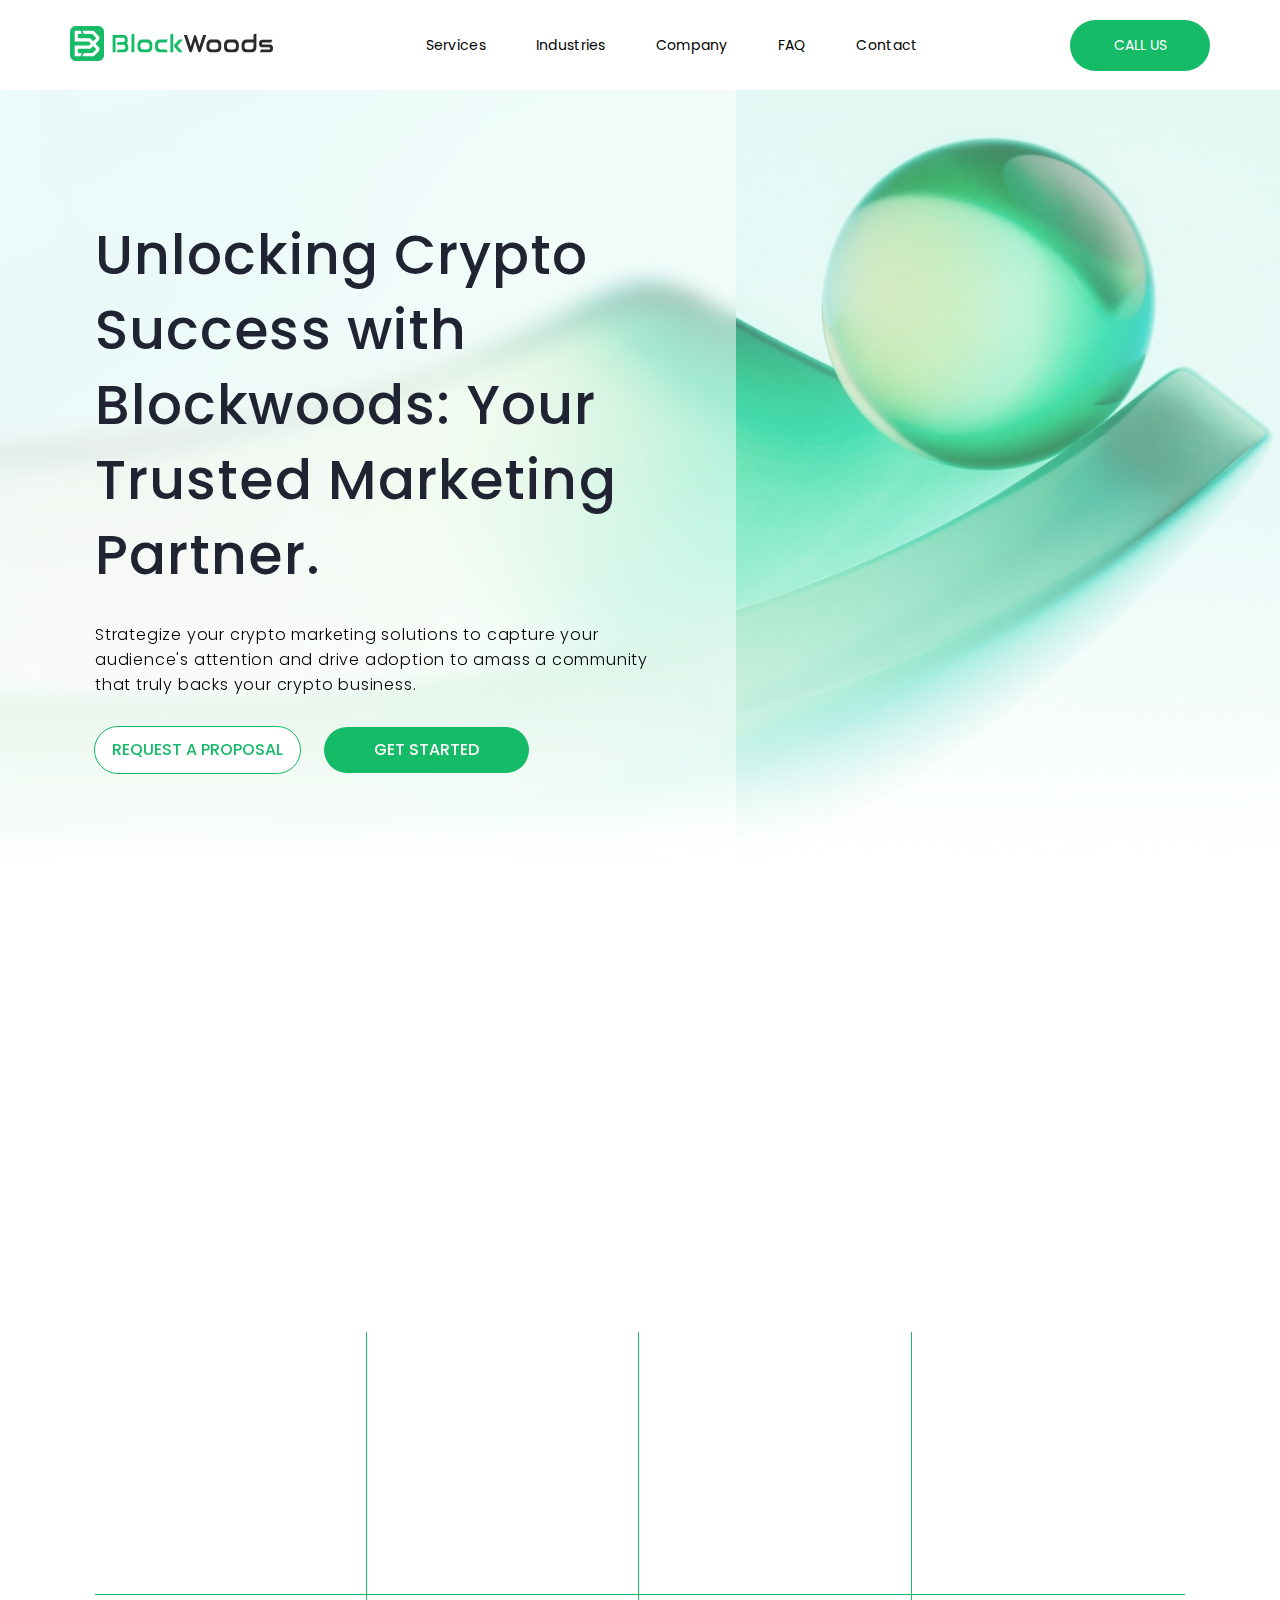
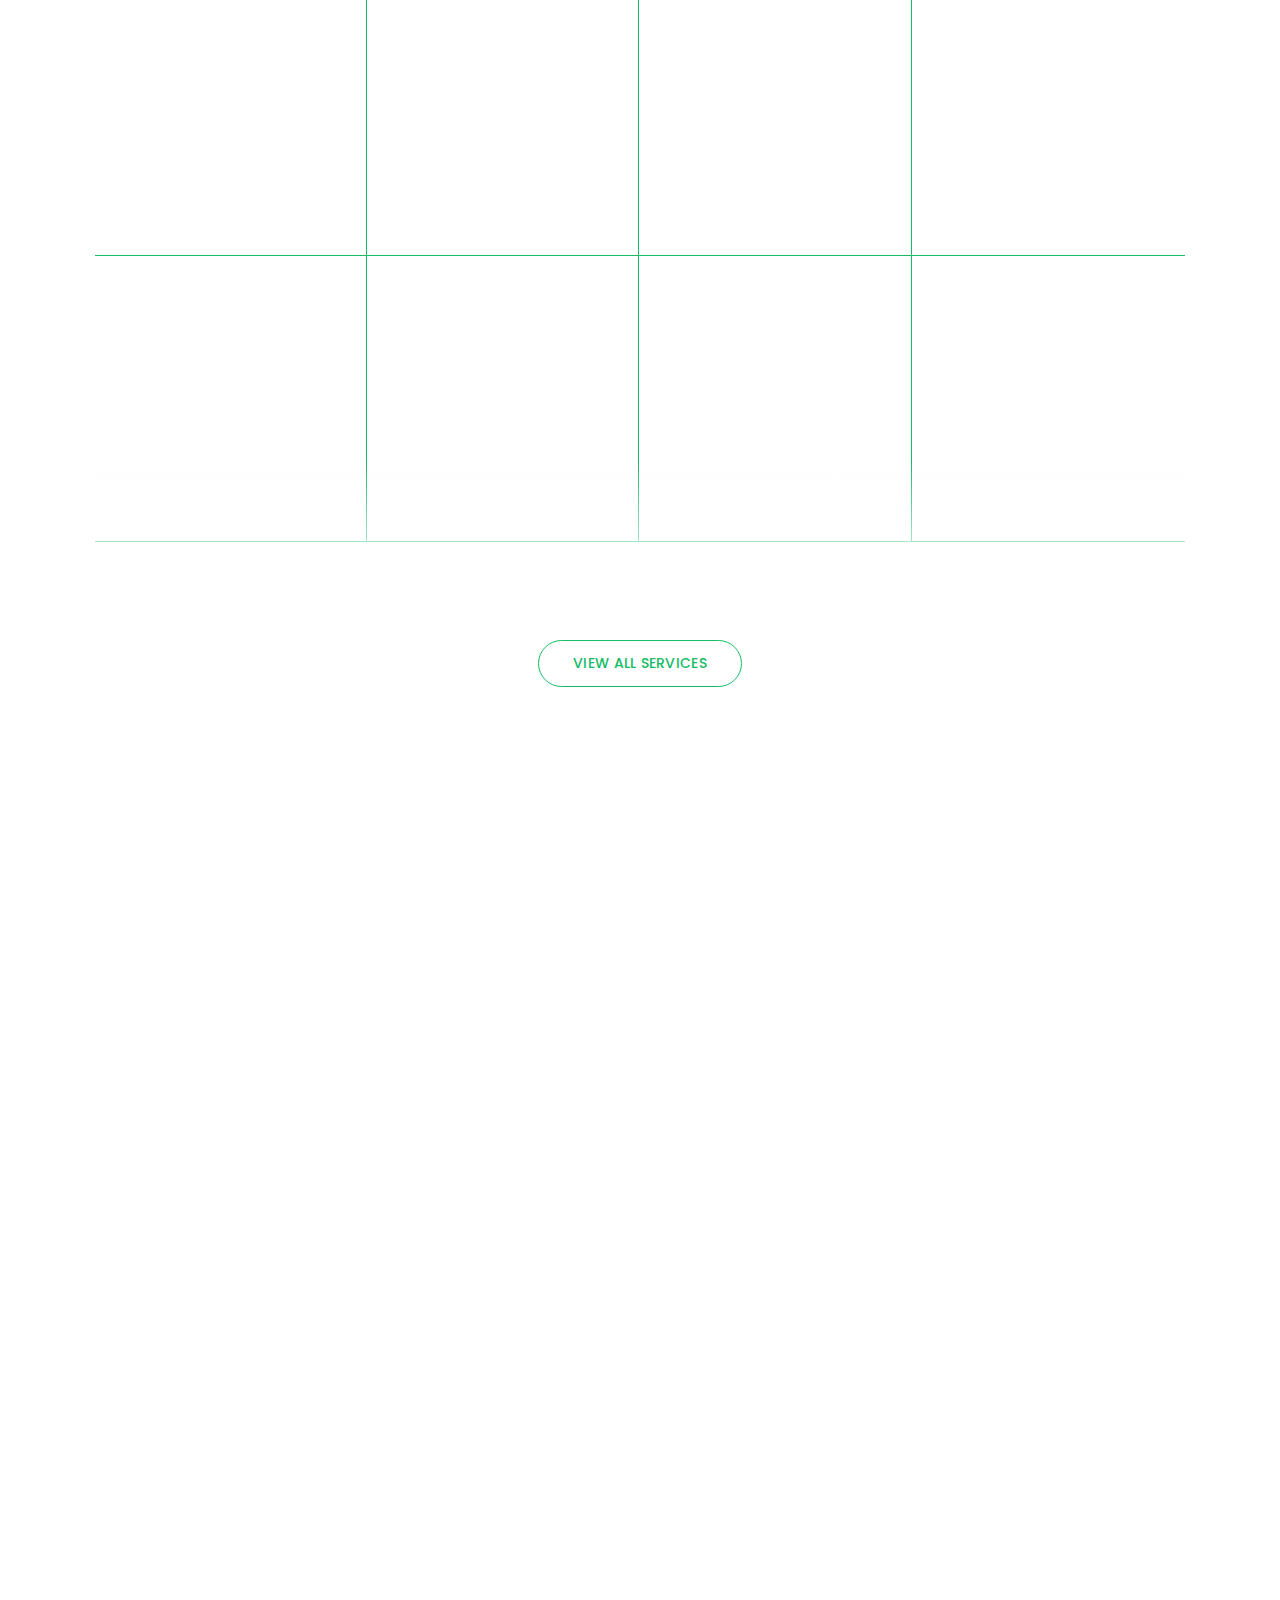
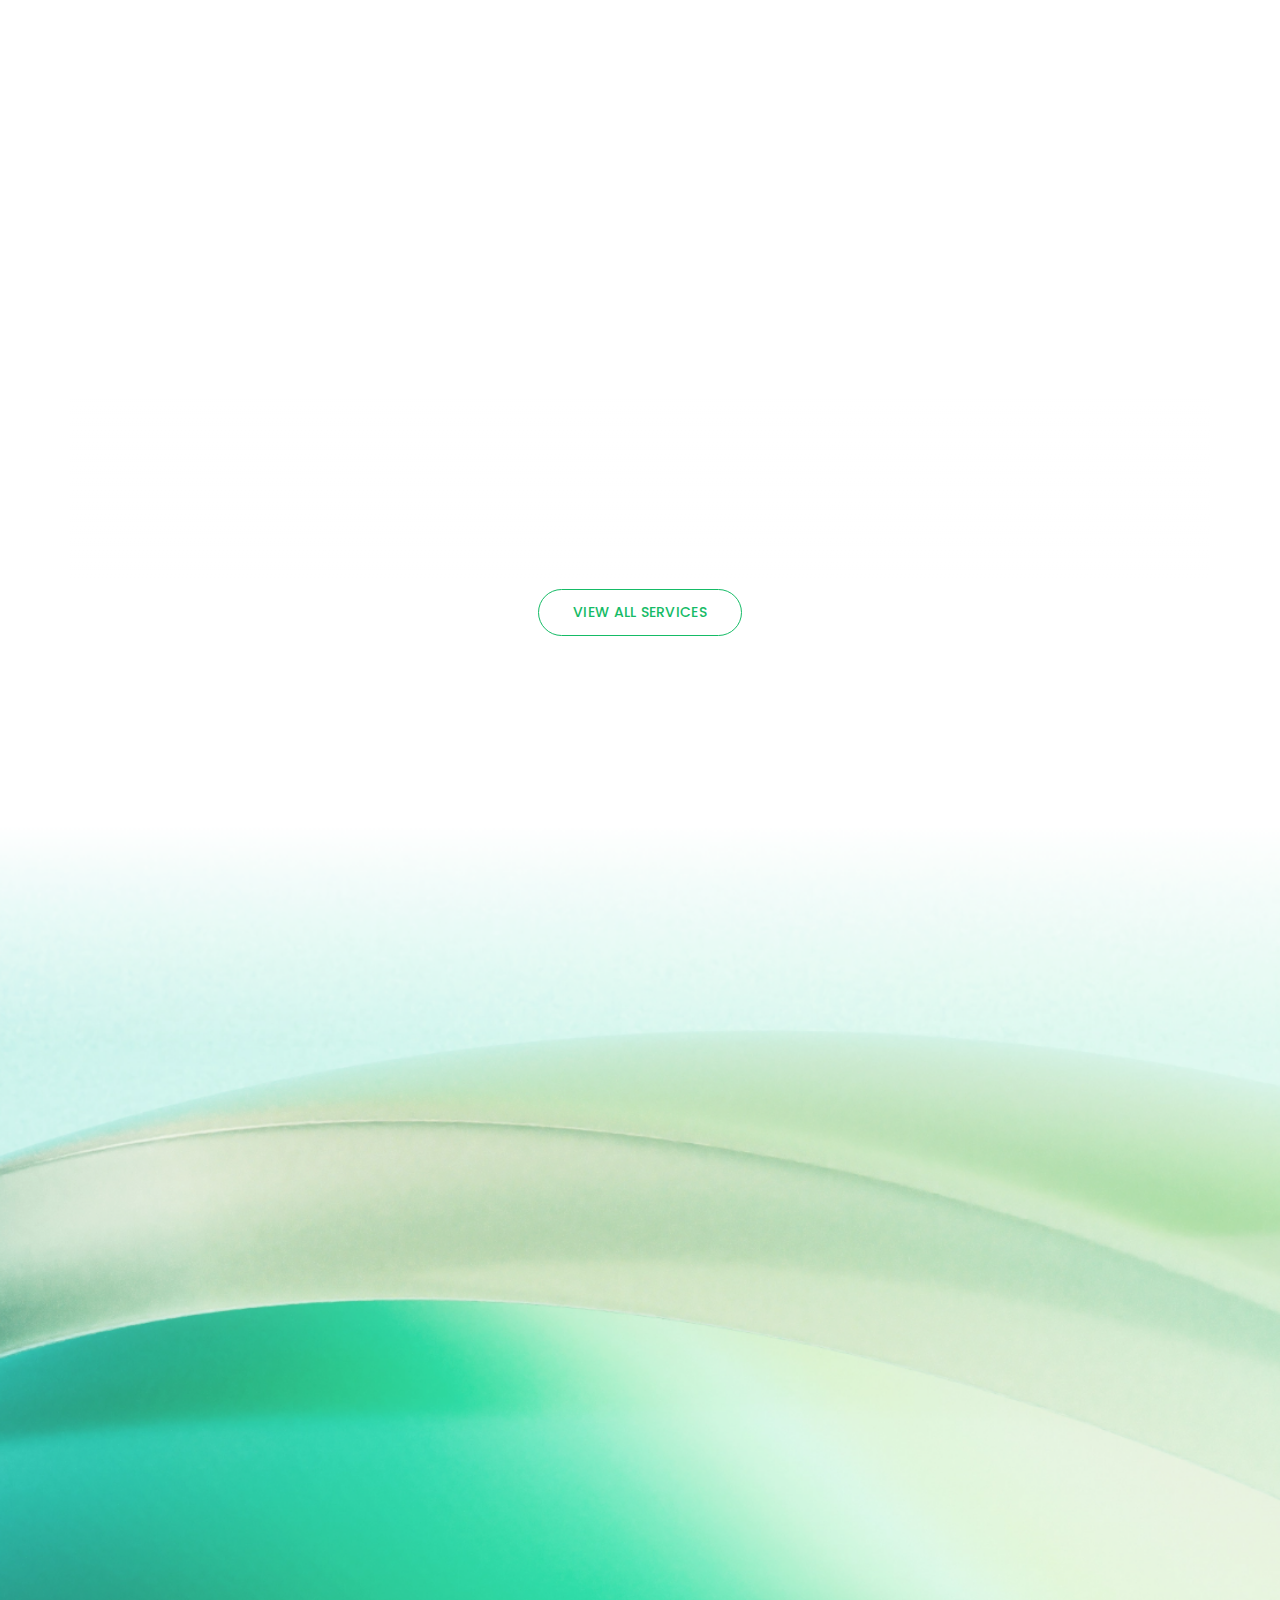
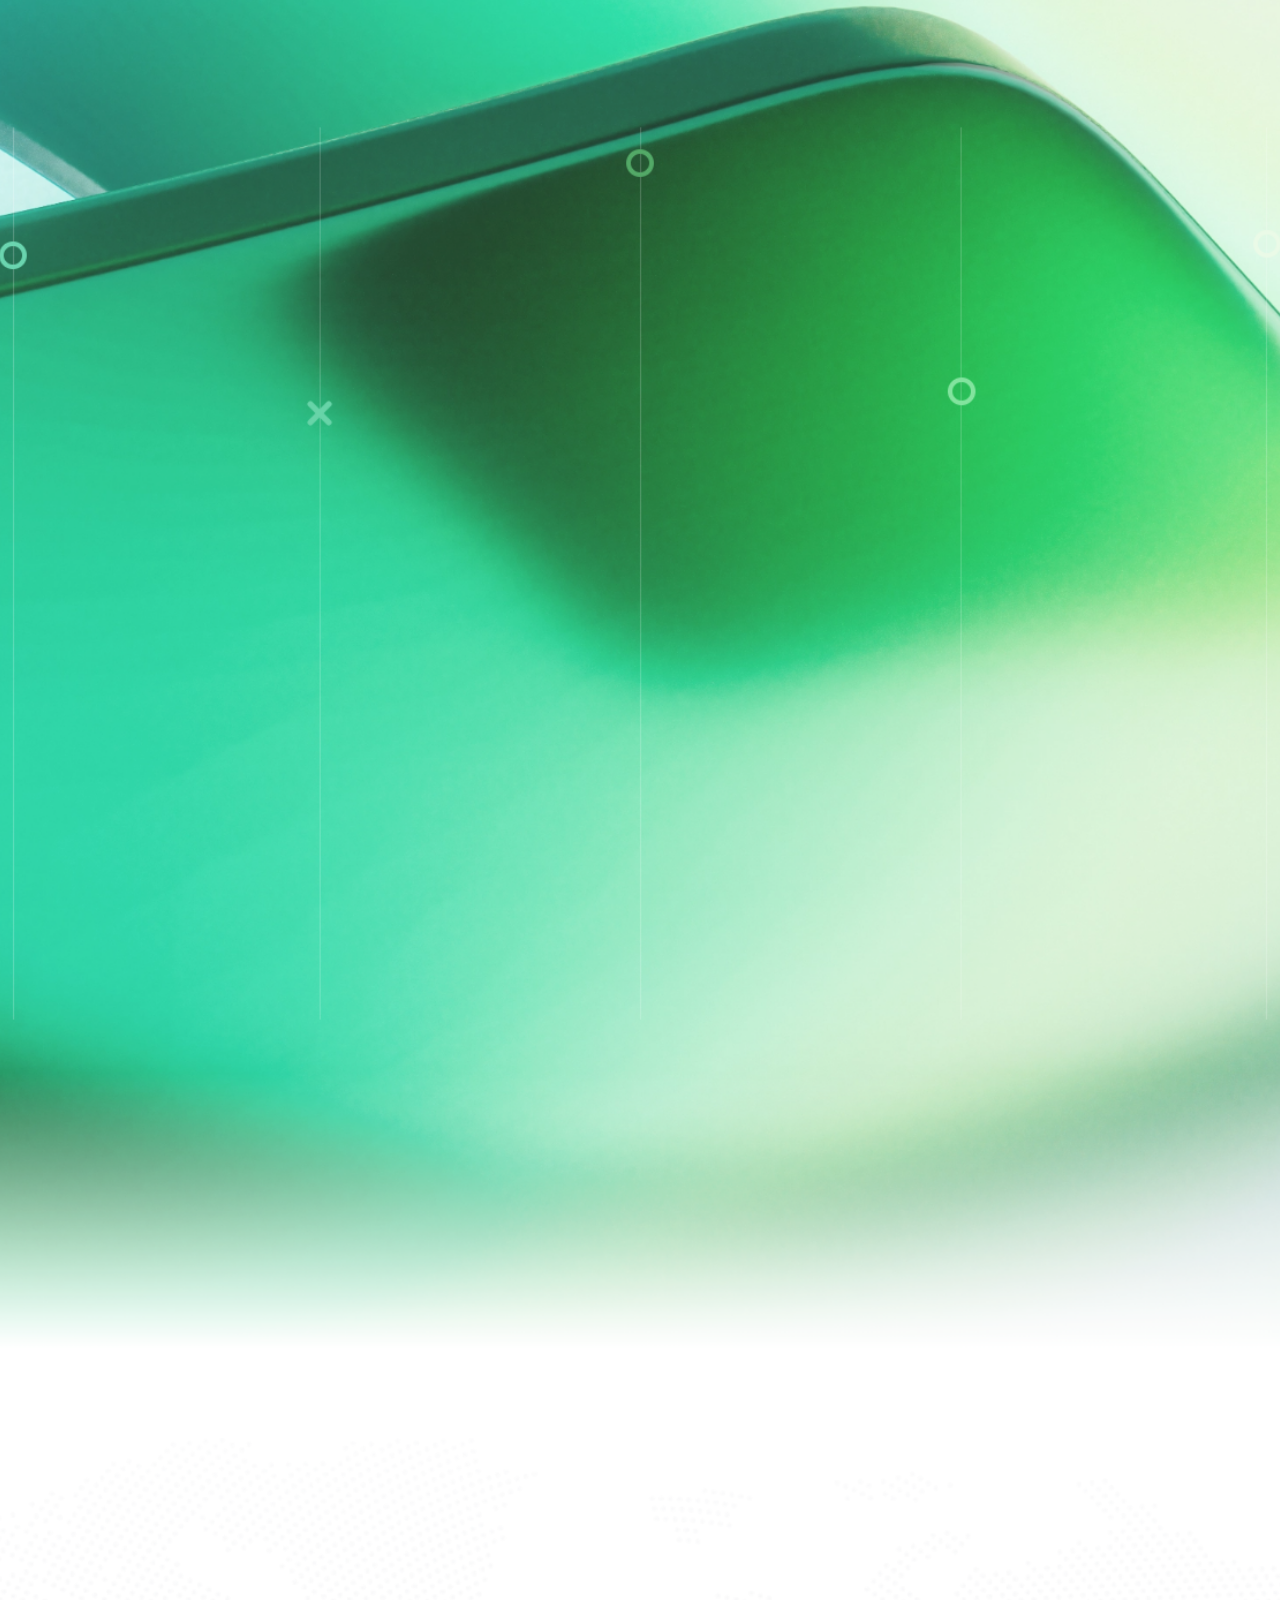
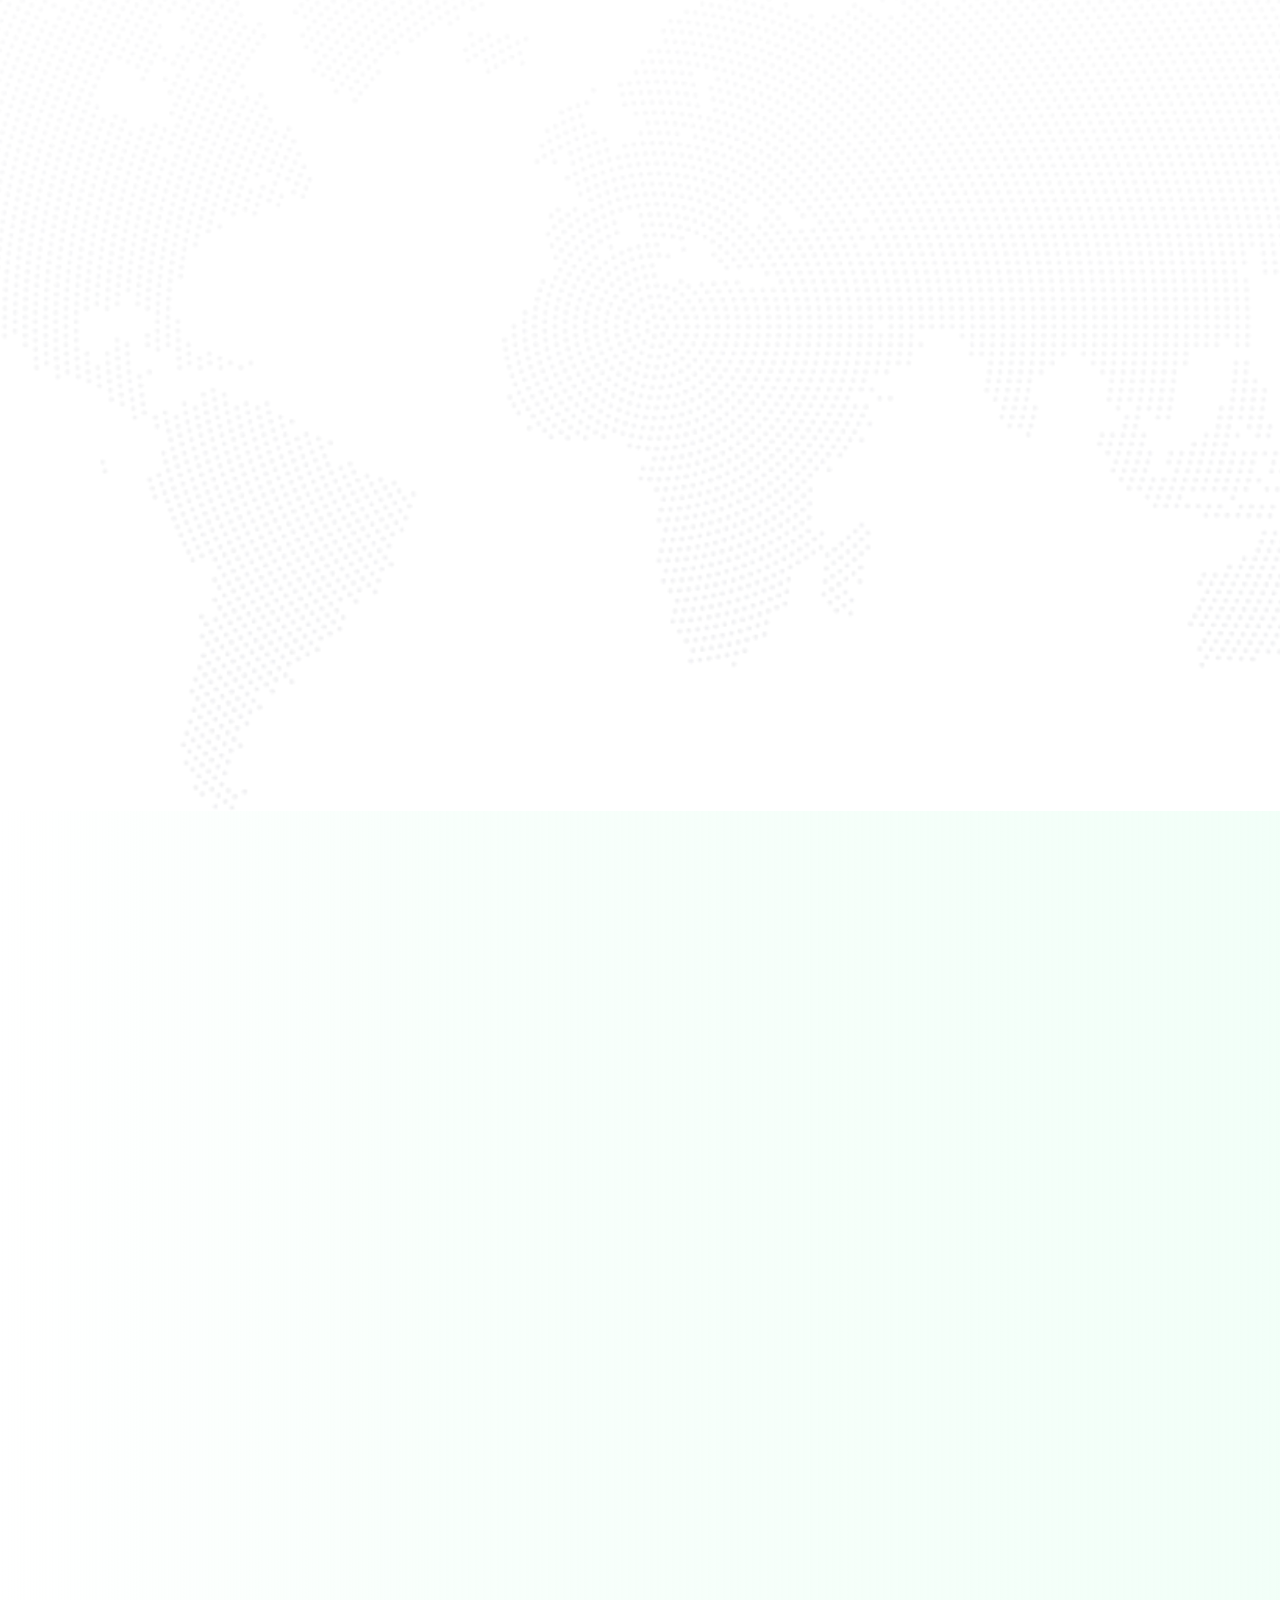
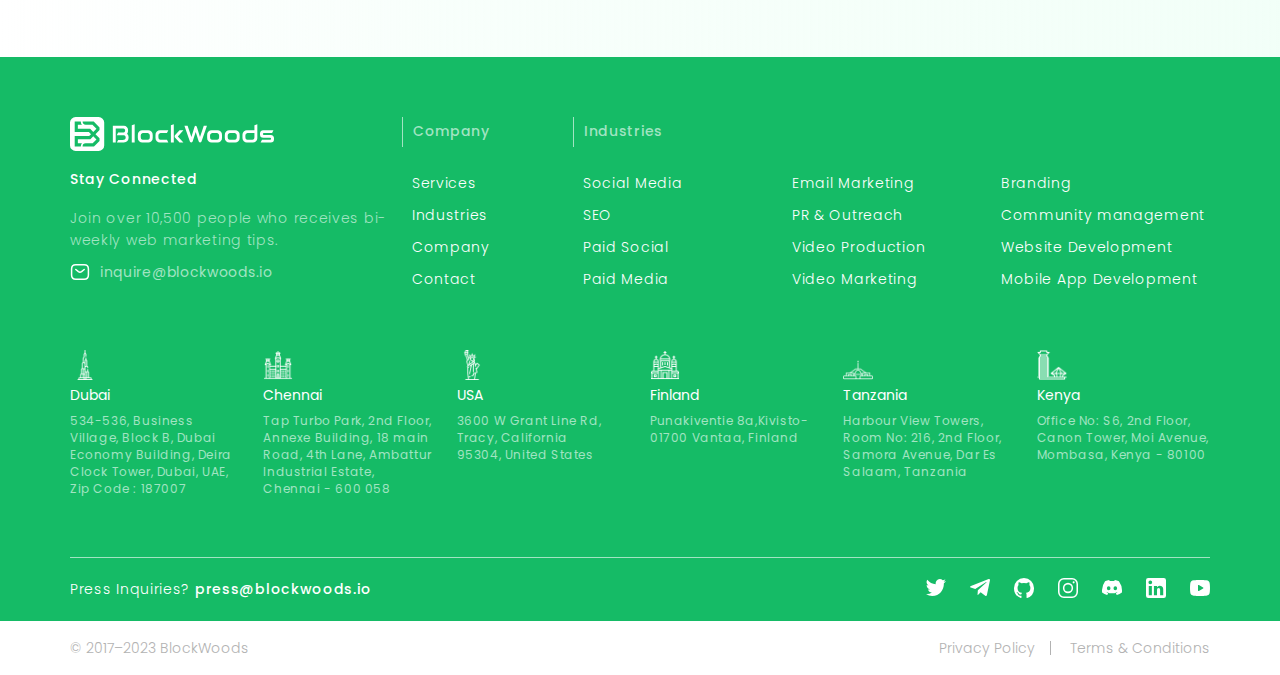
<file: index.html>
<!DOCTYPE html>
<html lang="en">
  <head>
    <meta charset="UTF-8" />
    <meta http-equiv="X-UA-Compatible" content="IE=edge" />
    <meta name="viewport" content="width=device-width, initial-scale=1.0" />
    <meta name="description" content="" />
    <meta name="robots" content="index,follow" />
    <meta name="content-language" content="en" />
    <meta name="author" content="" />
    <meta name="keywords" content="" />

    <title>BlockWookds</title>
    <link href="https://unpkg.com/aos@2.3.1/dist/aos.css" rel="stylesheet" />
    <link
      rel="stylesheet"
      href="https://unpkg.com/swiper/swiper-bundle.min.css"
    />
    <link rel="stylesheet" href="./assets/css/style.css" />

    <link rel="shortcut icon" href="./assets/images/favicons/favicon.ico" />
    <link
      rel="apple-touch-icon-precomposed"
      href="./assets/images/favicons/favicon_72.png"
    />
    <link
      rel="apple-touch-icon-precomposed"
      sizes="96x96"
      href="./assets/images/favicons/favicon_96.png"
    />
    <link
      rel="apple-touch-icon-precomposed"
      sizes="144x144"
      href="./assets/images/favicons/favicon_144.png"
    />
    <link
      rel="apple-touch-icon-precomposed"
      sizes="192x192"
      href="./assets/images/favicons/favicon_192.png"
    />

    <meta property="og:site_name" content="" />
    <meta property="og:type" content="website" />
    <meta property="og:title" content="" />
    <meta property="og:image" content="" />
    <meta property="og:url" content="" />
    <meta property="og:description" content="" />

    <meta name="twitter:card" content="summary" />
    <meta name="twitter:title" content="" />
    <meta name="twitter:image" content="" />
    <meta name="twitter:url" content="" />
    <meta name="twitter:description" content="" />
  </head>

  <body>
    <header>
      <nav>
        <div class="logo">
          <a onclick="topFunction()"
            ><img src="./assets/images/logo.svg" alt="BlockWookds Logo"
          /></a>
        </div>

        <div class="burger-menu" id="burgerMenu">
          <div class="bar"></div>
          <div class="bar"></div>
          <div class="bar"></div>
        </div>

        <ul class="menu" id="menu">
          <li><a href="#Services">Services</a></li>
          <li><a href="#Industries">Industries</a></li>
          <li><a href="#Company">Company</a></li>
          <li><a href="#FAQ">FAQ</a></li>
          <li><a href="#Contact-Us">Contact</a></li>
          <div class="call-us-mobile">
            <button>Call Us</button>
          </div>
        </ul>

        <!-- Call Us Button -->
        <div class="call-us">
          <button>Call Us</button>
        </div>
      </nav>
    </header>

    <main class="homepage">
      <section class="hero">
        <div class="content container">
          <div class="content-text">
            <h1
              data-aos="fade-right"
              data-aos-anchor-placement="top-bottom"
              data-aos-delay="300"
            >
              Unlocking Crypto Success with Blockwoods: Your Trusted Marketing
              Partner.
            </h1>
            <p
              class="description"
              data-aos="fade-right"
              data-aos-anchor-placement="top-bottom"
              data-aos-delay="500"
            >
              Strategize your crypto marketing solutions to capture your
              audience's attention and drive adoption to amass a community that
              truly backs your crypto business.
            </p>
            <div
              class="button-container"
              data-aos="fade-right"
              data-aos-anchor-placement="top-bottom"
              data-aos-delay="700"
            >
              <a href="#Contact-Us">REQUEST A PROPOSAL</a>
              <a href="#">GET STARTED</a>
            </div>
          </div>
        </div>
      </section>

      <section class="partners container">
        <div class="partners__wrapper">
          <div
            class="partners__wrapper__wrap"
            data-aos="flip-up"
            data-aos-delay="100"
          >
            <img src="./assets/images/hero/partners/partner1.png" alt="" />
          </div>
          <div
            class="partners__wrapper__wrap"
            data-aos="flip-up"
            data-aos-delay="200"
          >
            <img src="./assets/images/hero/partners/partner2.png" alt="" />
          </div>
          <div
            class="partners__wrapper__wrap"
            data-aos="flip-up"
            data-aos-delay="300"
          >
            <img src="./assets/images/hero/partners/partner3.png" alt="" />
          </div>
          <div
            class="partners__wrapper__wrap"
            data-aos="flip-up"
            data-aos-delay="400"
          >
            <img src="./assets/images/hero/partners/partner4.png" alt="" />
          </div>
          <div
            class="partners__wrapper__wrap"
            data-aos="flip-up"
            data-aos-delay="500"
          >
            <img src="./assets/images/hero/partners/partner5.png" alt="" />
          </div>
        </div>
      </section>

      <section class="services container" id="Services">
        <h2 class="sub-title" data-aos="fade-up">
          Our digital marketing services
        </h2>
        <p
          class="title-desc common-description"
          data-aos="fade-up"
          data-aos-delay="200"
          data-aos-duration="500"
        >
          We're experts in all things marketing, Business-to-business,
          cryptocurrency, NFT, and high-growth startup brands are our sweet
          spot. Discover how we can scale your business to new heights through
          our strategic services below:
        </p>

        <div class="services-wrapper">
          <a href="social-media.html" class="services-cont">
            <div class="inner-cont" data-aos="flip-up">
              <h3>Social Media</h3>
              <p class="common-description left">
                Build an active community around your brand on social media
                platforms, who consistently support and vouch for you.
              </p>
            </div>
          </a>
          <a href="#" class="services-cont">
            <div class="inner-cont" data-aos="flip-up">
              <h3>SEO</h3>
              <p class="common-description left">
                Using tactical SEO building, you can cut the competition and
                lead anyone on the internet looking for what you offer, straight
                to you.
              </p>
            </div>
          </a>
          <a href="#" class="services-cont">
            <div class="inner-cont" data-aos="flip-up">
              <h3>Paid Media</h3>
              <p class="common-description left">
                Get the best ROI for your ads with the support of paid media
                specialists whose experience is a formula for success.
              </p>
            </div>
          </a>
          <a href="#" class="services-cont">
            <div class="inner-cont" data-aos="flip-up">
              <h3>Paid Social</h3>
              <p class="common-description left">
                Let paid social experts who stay on top of the algorithm help
                deliver your ads to pinpointed audience, boosting your revenue.
              </p>
            </div>
          </a>
          <a href="#" class="services-cont">
            <div class="inner-cont" data-aos="flip-up">
              <h3>Email Marketing</h3>
              <p class="common-description left">
                Create and send emails that gets read, are engaging, and gets a
                revert almost immediately, with our email marketing experts!
              </p>
            </div>
          </a>
          <a href="#" class="services-cont">
            <div class="inner-cont" data-aos="flip-up">
              <h3>PR & Outreach</h3>
              <p class="common-description left">
                Keep your media relations, like press releases, sponsored news,
                and paid content, top-notch when you have a team of experts
                backing you.
              </p>
            </div>
          </a>
          <a href="#" class="services-cont">
            <div class="inner-cont" data-aos="flip-up">
              <h3>Video Production</h3>
              <p class="common-description left">
                Your brand, your tone, your emotions - visualized and
                transformed into reality by our video production professionals.
              </p>
            </div>
          </a>
          <a href="#" class="services-cont">
            <div class="inner-cont" data-aos="flip-up">
              <h3>Video Marketing</h3>
              <p class="common-description left">
                Let our video marketing help you tell your story better. Give
                your customers a closer look into your business with an engaging
                video.
              </p>
            </div>
          </a>
          <a href="#" class="services-cont">
            <div class="inner-cont" data-aos="flip-up">
              <h3>Branding</h3>
              <p class="common-description left">
                Convey your story and identity to your target audience in a
                voice that is personal to you with our expert branding team.
              </p>
            </div>
          </a>
          <a href="#" class="services-cont">
            <div class="inner-cont" data-aos="flip-up">
              <h3>Community Management</h3>
              <p class="common-description left">
                Enjoy exclusive community management skills as the benefits of a
                loyal customer base backs you throughout your business.
              </p>
            </div>
          </a>
          <a href="#" class="services-cont">
            <div class="inner-cont" data-aos="flip-up">
              <h3>Website Development</h3>
              <p class="common-description left">
                Create an online front to your business and have customers find
                everything they need with you, through our customized website
                development.
              </p>
            </div>
          </a>
          <a href="#" class="services-cont">
            <div class="inner-cont" data-aos="flip-up">
              <h3>Mobile App Development</h3>
              <p class="common-description left">
                Our mobile app development team specialises in building apps
                that cater to your clients need in every step of the way.
              </p>
            </div>
          </a>
        </div>
        <button class="show-more" id="showMoreBtn">VIEW ALL SERVICES</button>
      </section>

      <section class="offer section-padding container" id="Industries">
        <h2 class="sub-title" data-aos="fade-up">
          Helping you invest in tomorrow’s technology
        </h2>
        <p
          class="title-desc common-description"
          data-aos="fade-up"
          data-aos-delay="200"
          data-aos-duration="500"
        >
          We put our crypto and blockchain marketing efforts where it matters
          the most for your business growth.
        </p>
        <div class="offer-wrapper">
          <div class="offer-cont" data-aos="flip-up">
            <picture>
              <img
                src="./assets/images/offer/icon/NFT-Marketing.svg"
                alt="NFT Marketing"
              />
            </picture>
            <h3>NFT Marketing</h3>
            <p class="common-description left">
              Find the right buyers for your crypto art with NFT marketing
              services that suits your projects style.
            </p>
          </div>
          <div class="offer-cont" data-aos="flip-up">
            <picture>
              <img
                src="./assets/images/offer/icon/Web3-marketing.svg"
                alt="Web3 marketing"
              />
            </picture>
            <h3>Web3 marketing</h3>
            <p class="common-description left">
              Create online experiences that are revolutionary under your brand,
              with the help of our expert Web3 Marketing services.
            </p>
          </div>
          <div class="offer-cont" data-aos="flip-up">
            <picture>
              <img
                src="./assets/images/offer/icon/Metaverse-marketing.svg"
                alt="Metaverse marketing"
              />
            </picture>
            <h3>Metaverse marketing</h3>
            <p class="common-description left">
              You can focus on making ideas life-like, while we focus on getting
              it to the right hands with our metaverse marketing team.
            </p>
          </div>
          <div class="offer-cont" data-aos="flip-up">
            <picture>
              <img
                src="./assets/images/offer/icon/DeFi-Marketing.svg"
                alt="DeFi Marketing"
              />
            </picture>
            <h3>DeFi Marketing</h3>
            <p class="common-description left">
              The best part about working with experts? Our DeFi marketing
              professionals understand when numbers matter to you.
            </p>
          </div>
          <div class="offer-cont" data-aos="flip-up">
            <picture>
              <img
                src="./assets/images/offer/icon/DeFi-Marketing.svg"
                alt="ICO marketing"
              />
            </picture>
            <h3>ICO marketing</h3>
            <p class="common-description left">
              Get powerful voices for your business to impress your investors
              through the best ICO marketing agency.
            </p>
          </div>
          <div class="offer-cont" data-aos="flip-up">
            <picture>
              <img
                src="./assets/images/offer/icon/IDO-Marketing.svg"
                alt="IDO Marketing"
              />
            </picture>
            <h3>IDO Marketing</h3>
            <p class="common-description left">
              Enjoy optimum benefits as our IDO marketing experts find the best
              value proposition for your IDO offering.
            </p>
          </div>
          <div class="offer-cont" data-aos="flip-up">
            <picture>
              <img
                src="./assets/images/offer/icon/IEO-marketing.svg"
                alt="IEO marketing"
              />
            </picture>
            <h3>IEO marketing</h3>
            <p class="common-description left">
              With us, you get an IEO marketing team that knows exactly what to
              say to get you listed on exchanges seamlessly.
            </p>
          </div>
          <div class="offer-cont" data-aos="flip-up">
            <picture>
              <img
                src="./assets/images/offer/icon/STO-marketing.svg"
                alt="STO marketing"
              />
            </picture>
            <h3>STO marketing</h3>
            <p class="common-description left">
              “Security is non-negotiable”, with STO marketing, we help you
              convey this to your investors in the most assuring way.
            </p>
          </div>
          <div class="offer-cont" data-aos="flip-up">
            <picture>
              <img
                src="./assets/images/offer/icon/Crypto-SEO.svg"
                alt="Crypto SEO"
              />
            </picture>
            <h3>Crypto SEO</h3>
            <p class="common-description left">
              Be unrivaled in your online business, when we seep into your
              target audience with intelligent crypto SEO strategies.
            </p>
          </div>
          <div class="offer-cont" data-aos="flip-up">
            <picture>
              <img
                src="./assets/images/offer/icon/IEO-marketing2.svg"
                alt="IEO marketing"
              />
            </picture>
            <h3>Crypto Influencer Marketing</h3>
            <p class="common-description left">
              Collaborate with crypto influencer marketers in our arsenal to
              reach audience that you could never before.
            </p>
          </div>
          <div class="offer-cont" data-aos="flip-up">
            <picture>
              <img
                src="./assets/images/offer/icon/Crypto-Influencer-marketing.svg"
                alt="Crypto Influencer marketing"
              />
            </picture>
            <h3>Crypto Ads</h3>
            <p class="common-description left">
              Broadcast specialised and targeted crypto ads across all platforms
              to generate leads that will help grown your business.
            </p>
          </div>
          <div class="offer-cont" data-aos="flip-up">
            <picture>
              <img
                src="./assets/images/offer/icon/NFT-Marketing.svg"
                alt="Blockchain PR"
              />
            </picture>
            <h3>Crypto Exchange Listing</h3>
            <p class="common-description left">
              Engage in crypto exchange listing seamlessly with our database
              that knows where to put your money safely and securely.
            </p>
          </div>
          <div class="offer-cont" data-aos="flip-up">
            <picture>
              <img
                src="./assets/images/offer/icon/IDO-Marketing.svg"
                alt="Blockchain PR"
              />
            </picture>
            <h3>Crypto Market Making</h3>
            <p class="common-description left">
              Create liquidity for your assets with our in-depth knowledge of
              order books, algorithmic tools, and strategic crypto market making
              strategies.
            </p>
          </div>
          <div class="offer-cont" data-aos="flip-up">
            <picture>
              <img
                src="./assets/images/offer/icon/IEO-marketing.svg"
                alt="Blockchain PR"
              />
            </picture>
            <h3>Blockchain PR</h3>
            <p class="common-description left">
              Specialised in blockchain businesses we offer you blockchain PR
              that help your maintain purposeful connections.
            </p>
          </div>
        </div>
        <button class="show-more" id="showMoreBtn2">VIEW ALL SERVICES</button>
      </section>
      <section class="strategy" id="Company">
        <div class="strat-main-wrapper container">
          <div class="strategy__title__wrapper">
            <div class="inner_cont">
              <div>
                <h2
                  class="sub-title"
                  data-aos="fade-right"
                  data-aos-offset="-100"
                >
                  No just your regular blockchain agency we are much more
                </h2>
              </div>
              <div>
                <hr
                  data-aos="fade-left"
                  data-aos-offset="-100"
                  data-aos-delay="600"
                  data-aos-duration="500"
                />
              </div>
            </div>
            <div class="strategy__title__cont">
              <p
                class="common-description"
                data-aos="fade-up"
                data-aos-offset="-100"
                data-aos-delay="500"
                data-aos-duration="500"
              >
                Our team of experienced digital marketing experts combines their
                in-depth knowledge of both the digital marketing landscape and
                the crypto space to deliver tailored strategies that align with
                your business objectives. Whether you are a blockchain startup,
                an established cryptocurrency exchange, or a decentralized
                finance platform, we have the expertise to assist you in
                achieving your marketing goals.
              </p>
            </div>
          </div>
        </div>

        <h2
          class="sub-title strat-title"
          data-aos="fade-up"
          data-aos-offset="-100"
        >
          Here’s how we can help your business achieve the bull run.
        </h2>

        <div
          class="strat-slider-wrapper container"
          data-aos="zoom-in"
          data-aos-offset="-100"
        >
          <div class="tabs">
            <button class="tab">MEANINGFUL CONNECTIONS</button>
            <button class="tab">MARKETING TACTICS</button>
            <button class="tab">CLIENT SATISFACTION</button>
          </div>

          <div
            class="swiper-container strat-swiper-cont"
            data-aos="zoom-in"
            data-aos-offset="-100"
          >
            <div class="swiper-wrapper">
              <div class="swiper-slide">
                <div class="strat-inner-cont">
                  <div class="text-cont">
                    <h3>Fostering Meaningful Connections</h3>
                    <p>
                      We help your crypto business develop networks that last
                    </p>
                    <ul>
                      <li>
                        By employing our top-tier media relations and crypto
                        publications.
                      </li>
                      <li>
                        By helping you stand out in must-attend global crypto
                        and blockchain events.
                      </li>
                      <li>
                        By leveraging trending crypto influencers to propel
                        curiosity.
                      </li>
                    </ul>
                    <a href="#">LEARN MORE</a>
                  </div>
                  <div class="image-cont">
                    <img
                      src="./assets/images/strategy/content/MEANINGFUL-CONNECTIONS.png"
                      alt="Fostering Meaningful Connections"
                    />
                    <a href="#">GET STARTED</a>
                  </div>
                </div>
              </div>
              <div class="swiper-slide">
                <div class="strat-inner-cont">
                  <div class="text-cont">
                    <h3>Result-Driven<br />Marketing Tactics</h3>
                    <p>We work by your side to help you reap the rewards</p>
                    <ul>
                      <li>By consistently building on your brand presence.</li>
                      <li>
                        By offering our best resources on design, communication,
                        and industry expertise.
                      </li>
                      <li>
                        By keeping things genuinely interesting with growing
                        numbers.
                      </li>
                    </ul>
                    <a href="#">LEARN MORE</a>
                  </div>
                  <div class="image-cont">
                    <img
                      src="./assets/images/strategy/content/MEANINGFUL-CONNECTIONS.png"
                      alt="Fostering Meaningful Connections"
                    />
                    <a href="#">GET STARTED</a>
                  </div>
                </div>
              </div>
              <div class="swiper-slide">
                <div class="strat-inner-cont">
                  <div class="text-cont">
                    <h3>Caring For Your Clients Like We do Ours</h3>
                    <p>
                      Your happiness is our responsibility, and so are your
                      clients.
                    </p>
                    <ul>
                      <li>
                        By building on trust and transparency with real-time
                        notifications.
                      </li>
                      <li>By managing and tracking your social dominance.</li>
                      <li>
                        By taking care of the mundane repeated tasks so you can
                        focus on what’s important.
                      </li>
                    </ul>
                    <a href="#">LEARN MORE</a>
                  </div>
                  <div class="image-cont">
                    <img
                      src="./assets/images/strategy/content/MEANINGFUL-CONNECTIONS.png"
                      alt="Fostering Meaningful Connections"
                    />
                    <a href="#">GET STARTED</a>
                  </div>
                </div>
              </div>
            </div>
            <!-- Swiper.js navigation arrows -->
            <div class="swiper-button-next"></div>
            <div class="swiper-button-prev"></div>
          </div>
        </div>

        <div class="helping-cont">
          <h2 data-aos="fade-up" data-aos-offset="-100">How can we help?</h2>
          <p
            data-aos="fade-up"
            data-aos-delay="200"
            data-aos-duration="500"
            data-aos-offset="-100"
          >
            Launch Your Growth Journey Now
          </p>
          <a href="#" data-aos="fade-up" data-aos-offset="-90">GET STARTED</a>
        </div>

        <div class="agency" style="overflow: hidden">
          <div
            class="agency-icons"
            data-aos="slide-right"
            data-aos-offset="-100"
          >
            <div class="icons-cont"><!--icons here --></div>
          </div>
          <div class="agency-cont" data-aos="slide-left" data-aos-offset="-100">
            <div class="text-cont">
              <h3>Digital marketing agency that delivers growth</h3>
              <p class="common-description">
                We’re a full-service digital marketing agency that helps brands
                that want to get noticed and dominate their industry. We love
                marketing. We eat, sleep and breathe it. But more importantly,
                we love seeing our clients grow their businesses with our help.
                There’s nothing more satisfying than playing a pivotal role in
                the success of another business. Whether you’re a fresh-faced
                startup or a seasoned enterprise, we want to be the one that
                helps you chart a course to explosive growth. If this sounds
                good to you, then let’s talk.
              </p>
            </div>
          </div>
        </div>
      </section>

      <section class="faq section-padding" id="FAQ">
        <div class="faq-main-wrapper container">
          <div
            class="faq-title-cont"
            data-aos="flip-down"
            data-aos-offset="-100"
            data-aos-delay="300"
          >
            <h2 class="sub-title">Frequently<br />asked questions</h2>
          </div>
          <div
            class="faq-accor-wrapper"
            data-aos="flip-down"
            data-aos-offset="-100"
          >
            <div class="accordion">
              <div class="accordion-item open">
                <div class="accordion-title">
                  What are your marketing specialities?

                  <span class="indicator"></span>
                </div>
                <div class="accordion-content">
                  <p>
                    Between us, we have expertise in all aspects of digital
                    marketing, from designing websites and crafting SEO
                    strategies to producing videos and drafting paid ads. But
                    when it comes to business-to-business, financial tech,
                    cryptocurrency, and high-growth startup brands — this is
                    where our web design and digital marketing company most
                    excels. We believe our team’s first-hand experience in these
                    industries gives us a competitive edge that helps us better
                    serve our clients.
                  </p>
                </div>
              </div>
              <div class="accordion-item">
                <div class="accordion-title">
                  How can my business benefit from partnering with your agency?

                  <span class="indicator"></span>
                </div>
                <div class="accordion-content">
                  <p>
                    Between us, we have expertise in all aspects of digital
                    marketing, from designing websites and crafting SEO
                    strategies to producing videos and drafting paid ads. But
                    when it comes to business-to-business, financial tech,
                    cryptocurrency, and high-growth startup brands — this is
                    where our web design and digital marketing company most
                    excels. We believe our team’s first-hand experience in these
                    industries gives us a competitive edge that helps us better
                    serve our clients.
                  </p>
                </div>
              </div>
              <div class="accordion-item">
                <div class="accordion-title">
                  How do I determine my marketing budget?
                  <span class="indicator"></span>
                </div>
                <div class="accordion-content">
                  <p>
                    Between us, we have expertise in all aspects of digital
                    marketing, from designing websites and crafting SEO
                    strategies to producing videos and drafting paid ads. But
                    when it comes to business-to-business, financial tech,
                    cryptocurrency, and high-growth startup brands — this is
                    where our web design and digital marketing company most
                    excels. We believe our team’s first-hand experience in these
                    industries gives us a competitive edge that helps us better
                    serve our clients.
                  </p>
                </div>
              </div>
            </div>
          </div>
        </div>
      </section>

      <section class="contact-us section-padding" id="Contact-Us">
        <div class="contact-us-wrapper container">
          <div class="ads" data-aos="fade-right" data-aos-offset="-200">
            <div class="upper-part">
              <h3>We Love Making You The Talk Of The Town</h3>
              <a
                class="qoute"
                href="mailto:inquire@blockwoods.io?subject=Blackwood: Get Quotes Now!"
                >Get Quotes Now</a
              >
            </div>

            <div class="lower-part">
              <p>You’re in great hands</p>
              <ul>
                <li>
                  <a href="#">
                    <img
                      src="./assets/images/hero/partners/partner1.png"
                      alt=""
                    />
                  </a>
                </li>
                <li>
                  <a href="#">
                    <img
                      src="./assets/images/hero/partners/partner2.png"
                      alt=""
                    />
                  </a>
                </li>
                <li>
                  <a href="#">
                    <img
                      src="./assets/images/hero/partners/partner3.png"
                      alt=""
                    />
                  </a>
                </li>
                <li>
                  <a href="#">
                    <img
                      src="./assets/images/hero/partners/partner4.png"
                      alt=""
                    />
                  </a>
                </li>
                <li>
                  <a href="#">
                    <img
                      src="./assets/images/hero/partners/partner5.png"
                      alt=""
                    />
                  </a>
                </li>
              </ul>
            </div>
          </div>
          <div class="form-group" data-aos="flip-down" data-aos-offset="-200">
            <h3>Let’s make this happen.</h3>
            <form id="myForm">
              <input
                type="text"
                name="full-name"
                placeholder="Full name"
                required
              />
              <input type="email" name="email" placeholder="Email" required />
              <input
                type="text"
                name="website"
                placeholder="Website URL(optional)"
              />
              <select name="budget" required>
                <option value="" selected disabled>Budget range</option>
                <option value="1,000 - 5,000">1,000 - 5,000</option>
                <option value="5,01 - 10,000">5,01 - 10,000</option>
                <option value="10,000 - 20,000">10,000 - 20,000</option>
              </select>
              <textarea
                name="message"
                id=""
                cols="30"
                rows="5"
                placeholder="Your message"
              ></textarea>
              <input type="submit" value="GET STARTED" />
              <span class="disclaimer"
                >By clicking next, you agree to receive communications from
                BlockWood in accordance with our Privacy Policy.</span
              >
              <div
                id="confirmationMessage"
                class="common-description"
                style="display: none"
              >
                <img
                  src="./assets/images/form/loading.gif"
                  class="loading"
                  alt=""
                />
                <p class="load-text" style="display: none">
                  Thank you for your message!<br />We will get in touch with you
                  as soon as possible.
                </p>
              </div>
            </form>
          </div>
        </div>
      </section>
    </main>

    <footer>
      <div class="footer-wrapper container">
        <div class="col-1">
          <div class="iden">
            <img
              src="./assets/images/logo-light.svg"
              class="logo"
              width="100"
              alt=""
            />
            <div class="contact">
              <p class="title">Stay Connected</p>
              <ul>
                <li>
                  <p>
                    Join over 10,500 people who receives bi-weekly web marketing
                    tips.
                  </p>
                </li>
                <li>
                  <a href="mail"
                    ><img
                      src="./assets/images/footer/mail.svg"
                      width="20"
                      alt=""
                    />inquire@blockwoods.io</a
                  >
                </li>
              </ul>
            </div>
          </div>
        </div>
        <div class="col-2">
          <p class="title">Company</p>
          <div class="services-list">
            <ul>
              <li><a href="#">Services</a></li>
              <li><a href="#">Industries</a></li>
              <!-- <li><a href="#">Blog</a></li> -->
              <li><a href="#">Company</a></li>
              <li><a href="#">Contact</a></li>
            </ul>
          </div>
        </div>
        <div class="col-3">
          <p class="title">Industries</p>
          <div class="services-list">
            <ul>
              <li><a href="#">Social Media</a></li>
              <li><a href="#">SEO</a></li>
              <li><a href="#">Paid Social</a></li>
              <li><a href="#">Paid Media</a></li>

              <li><a href="#">Email Marketing</a></li>
              <li><a href="#">PR & Outreach</a></li>
              <li><a href="#">Video Production</a></li>
              <li><a href="#">Video Marketing</a></li>

              <li><a href="#">Branding</a></li>
              <li><a href="#">Community management</a></li>
              <li><a href="#">Website Development</a></li>
              <li><a href="#">Mobile App Development</a></li>
            </ul>
          </div>
        </div>
      </div>
      <div class="contact-footer container">
        <div class="office-location">
          <div class="ol-wrapper">
            <div clas="ol-content">
              <picture>
                <img src="./assets/images/footer/uae.png" alt="" />
              </picture>
              <p class="city">Dubai</p>
              <p class="address">
                <a href="#"
                  >534-536, Business Village, Block B, Dubai Economy Building,
                  Deira Clock Tower, Dubai, UAE, Zip Code : 187007</a
                >
              </p>
            </div>
            <div clas="ol-content">
              <picture>
                <img src="./assets/images/footer/chennai.png" alt="" />
              </picture>
              <p class="city">Chennai</p>
              <p class="address">
                <a href="#"
                  >Tap Turbo Park, 2nd Floor, Annexe Building, 18 main Road, 4th
                  Lane, Ambattur Industrial Estate, Chennai - 600 058</a
                >
              </p>
            </div>
            <div clas="ol-content">
              <picture>
                <img src="./assets/images/footer/usa.png" alt="" />
              </picture>
              <p class="city">USA</p>
              <p class="address">
                <a href="#"
                  >3600 W Grant Line Rd, Tracy, California
                  95304, United States</a
                >
              </p>
            </div>
            <div clas="ol-content">
              <picture>
                <img src="./assets/images/footer/finland.png" alt="" />
              </picture>
              <p class="city">Finland</p>
              <p class="address">
                <a href="#">Punakiventie 8a,Kivisto-01700 Vantaa, Finland</a>
              </p>
            </div>
            <div clas="ol-content">
              <picture>
                <img src="./assets/images/footer/tans.png" alt="" />
              </picture>
              <p class="city">Tanzania</p>
              <p class="address">
                <a href="#"
                  >Harbour View Towers, Room No: 216, 2nd Floor, Samora Avenue,
                  Dar Es Salaam, Tanzania</a
                >
              </p>
            </div>
            <div clas="ol-content">
              <picture>
                <img src="./assets/images/footer/kenya.png" alt="" />
              </picture>
              <p class="city">Kenya</p>
              <p class="address">
                <a href="#"
                  >Office No: S6, 2nd Floor, Canon Tower, Moi Avenue, Mombasa,
                  Kenya - 80100</a
                >
              </p>
            </div>
          </div>
        </div>
      </div>
      <div class="support-wrapper container">
        <p>
          Press Inquiries?
          <a href="mailto:press@blockwoods.io">press@blockwoods.io</a>
        </p>
        <ul>
          <li>
            <a href="#"
              ><img src="./assets/images/footer/twitter.svg" alt="twitter"
            /></a>
          </li>
          <li>
            <a href="#"
              ><img src="./assets/images/footer/telegram.svg" alt="telegram"
            /></a>
          </li>
          <li>
            <a href="#"
              ><img src="./assets/images/footer/github.svg" alt="github"
            /></a>
          </li>
          <li>
            <a href="#"
              ><img src="./assets/images/footer/instagram.svg" alt="instagram"
            /></a>
          </li>
          <li>
            <a href="#"
              ><img src="./assets/images/footer/discord.svg" alt="discord"
            /></a>
          </li>
          <li>
            <a href="#"
              ><img src="./assets/images/footer/linkedin.svg" alt="linkedin"
            /></a>
          </li>
          <li>
            <a href="#"
              ><img src="./assets/images/footer/youtube.svg" alt="youtube"
            /></a>
          </li>
        </ul>
      </div>
      <div class="copyright-wrapper">
        <div class="cp-cont container">
          <p>&copy; 2017–2023 BlockWoods</p>
          <ul>
            <li>
              <a href="#">Privacy Policy</a>
            </li>
            <li>
              <a href="#">Terms & Conditions</a>
            </li>
          </ul>
        </div>
      </div>
    </footer>

    <script
      src="https://code.jquery.com/jquery-3.7.0.min.js"
      integrity="sha256-2Pmvv0kuTBOenSvLm6bvfBSSHrUJ+3A7x6P5Ebd07/g="
      crossorigin="anonymous"
    ></script>
    <script src="https://unpkg.com/aos@2.3.1/dist/aos.js"></script>
    <script src="https://unpkg.com/swiper/swiper-bundle.min.js"></script>
    <script src="./assets/js/script.js"></script>
  </body>
</html>
</file>
<file: assets/css/style.css>
@import url("https://fonts.googleapis.com/css2?family=Poppins:wght@300;400;500&display=swap"); /* http://meyerweb.com/eric/tools/css/reset/ 
   v2.0 | 20110126
   License: none (public domain)
*/
html, body, div, span, applet, object, iframe,
h1, h2, h3, h4, h5, h6, p, blockquote, pre,
a, abbr, acronym, address, big, cite, code,
del, dfn, em, img, ins, kbd, q, s, samp,
small, strike, strong, sub, sup, tt, var,
b, u, i, center,
dl, dt, dd, ol, ul, li,
fieldset, form, label, legend,
table, caption, tbody, tfoot, thead, tr, th, td,
article, aside, canvas, details, embed,
figure, figcaption, footer, header, hgroup,
menu, nav, output, ruby, section, summary,
time, mark, audio, video {
  margin: 0;
  padding: 0;
  border: 0;
  font-size: 100%;
  font: inherit;
  vertical-align: baseline;
}

/* HTML5 display-role reset for older browsers */
article, aside, details, figcaption, figure,
footer, header, hgroup, menu, nav, section {
  display: block;
}

body {
  line-height: 1;
}

ol, ul {
  list-style: none;
}

blockquote, q {
  quotes: none;
}

blockquote:before, blockquote:after,
q:before, q:after {
  content: "";
  content: none;
}

table {
  border-collapse: collapse;
  border-spacing: 0;
}

:root {
  --primary-color: #15bb66;
  --secondary-color: #202332;
  --background-color: #fff;
  --secondary-background-color: #f7fdfa;
}

.sub-title {
  font-size: 2.8125rem;
  text-align: center;
  color: var(--secondary-colorr);
  letter-spacing: 0.05625rem;
  line-height: 3.75rem;
  font-weight: 500;
}
@media (max-width: 56.24875em) {
  .sub-title {
    font-size: 1.5rem;
    letter-spacing: 0.03rem;
    line-height: 2.1875rem;
  }
}

.common-description {
  font-size: 0.875rem;
  text-align: center;
  color: var(--secondary-colorr);
  letter-spacing: 0.04375rem;
  line-height: 1.375rem;
  font-weight: 300;
}
.common-description.left {
  text-align: left;
}

.section-padding {
  padding: 6.25rem 0;
}
@media (max-width: 71.25rem) {
  .section-padding {
    padding: 6.25rem 1.5625rem;
  }
}

@-webkit-keyframes scrollingRight {
  0% {
    -webkit-transform: translate(-90%);
            transform: translate(-90%);
  }
  100% {
    -webkit-transform: translate(0);
            transform: translate(0);
  }
}

@keyframes scrollingRight {
  0% {
    -webkit-transform: translate(-90%);
            transform: translate(-90%);
  }
  100% {
    -webkit-transform: translate(0);
            transform: translate(0);
  }
}
@-webkit-keyframes scrollingLeft {
  0% {
    -webkit-transform: translate(0);
            transform: translate(0);
  }
  100% {
    -webkit-transform: translate(-90%);
            transform: translate(-90%);
  }
}
@keyframes scrollingLeft {
  0% {
    -webkit-transform: translate(0);
            transform: translate(0);
  }
  100% {
    -webkit-transform: translate(-90%);
            transform: translate(-90%);
  }
}
.container {
  max-width: 71.25rem;
  width: 100%;
  margin: 0 auto;
}

@-webkit-keyframes bannerImgBounce {
  0% {
    -webkit-transform: translateY(0) translateX(0);
    transform: translateY(0) translateX(0);
  }
  100% {
    -webkit-transform: translateY(-20px) translateX(-20px);
    transform: translateY(-20px) translateX(-20px);
  }
}

@keyframes bannerImgBounce {
  0% {
    -webkit-transform: translateY(0) translateX(0);
    transform: translateY(0) translateX(0);
  }
  100% {
    -webkit-transform: translateY(-20px) translateX(-20px);
    transform: translateY(-20px) translateX(-20px);
  }
}
html {
  -webkit-box-sizing: border-box;
          box-sizing: border-box;
  font-size: 100%;
  scroll-behavior: smooth;
  height: 100%;
}

*,
*::before,
*::after {
  -webkit-box-sizing: inherit;
          box-sizing: inherit;
  font-family: "Poppins", sans-serif;
}

body {
  margin: 0;
  padding: 0;
  background-color: var(--background-color);
  color: var(--text-color);
  font-family: "Poppins", sans-serif;
}

article,
header {
  scroll-margin-top: 8.75rem;
}

header {
  min-height: 5.625rem;
  background-color: var(--background-color);
  position: fixed;
  -webkit-transform: 1s all ease;
          transform: 1s all ease;
  z-index: 3;
  display: -webkit-box;
  display: -ms-flexbox;
  display: flex;
  -webkit-box-align: center;
      -ms-flex-align: center;
          align-items: center;
  -webkit-box-pack: justify;
      -ms-flex-pack: justify;
          justify-content: space-between;
  padding: 0 1.5625rem;
  width: 100%;
}
@media (min-width: 43.75em) {
  header.scrolled {
    background-color: rgba(255, 255, 255, 0.504);
    -webkit-backdrop-filter: blur(0.625rem);
            backdrop-filter: blur(0.625rem);
  }
}
@media (max-width: 56.24875em) {
  header {
    min-height: 4.0625rem;
  }
}
header nav {
  display: -webkit-box;
  display: -ms-flexbox;
  display: flex;
  -webkit-box-align: center;
      -ms-flex-align: center;
          align-items: center;
  -webkit-box-pack: justify;
      -ms-flex-pack: justify;
          justify-content: space-between;
  max-width: 71.25rem;
  width: 100%;
  margin: 0 auto;
}
header nav .logo a {
  cursor: pointer;
}
header nav .logo a img {
  width: 12.6875rem;
}
@media (max-width: 56.24875em) {
  header nav .logo a img {
    width: 8.75rem;
  }
}
header nav .burger-menu {
  display: none;
}
@media (max-width: 56.24875em) {
  header nav .burger-menu {
    display: -webkit-box;
    display: -ms-flexbox;
    display: flex;
    -webkit-box-orient: vertical;
    -webkit-box-direction: normal;
        -ms-flex-direction: column;
            flex-direction: column;
    cursor: pointer;
  }
  header nav .burger-menu .bar {
    width: 25px;
    height: 2px;
    background-color: var(--secondary-color);
    margin: 2px 0;
    border-radius: 2px;
    -webkit-transition: -webkit-transform 0.3s ease-in-out;
    transition: -webkit-transform 0.3s ease-in-out;
    transition: transform 0.3s ease-in-out;
    transition: transform 0.3s ease-in-out, -webkit-transform 0.3s ease-in-out;
  }
  header nav .burger-menu .bar:nth-child(3) {
    width: 20px;
    margin: 0 auto;
    margin-top: 2px;
  }
}
@media (min-width: 56.25em) {
  header nav .menu {
    display: -webkit-box !important;
    display: -ms-flexbox !important;
    display: flex !important;
  }
}
@media (max-width: 56.24875em) {
  header nav .menu {
    position: absolute;
    display: none;
    width: 100%;
    right: 0;
    left: 0;
    top: 60px;
    background-color: var(--secondary-background-color);
  }
  header nav .menu li {
    padding: 0.625rem 0px;
  }
  header nav .menu .call-us-mobile {
    display: block !important;
    text-align: center;
  }
  header nav .menu .call-us-mobile button {
    padding: 0.9375rem;
    width: 100%;
    border: none;
    font-size: 0.875rem;
    color: var(--background-color);
    background-color: var(--primary-color);
    text-transform: uppercase;
    cursor: pointer;
  }
}
header nav .menu li {
  margin: 0.3125rem 1.5625rem;
}
header nav .menu li a {
  color: var(--secondary-colorr);
  font-size: 0.875rem;
  text-decoration: none;
  font-family: "Poppins", sans-serif;
  letter-spacing: 0.0175rem;
}
header nav .menu li.active {
  color: var(--primary-color);
  font-weight: 500;
}
header nav .menu .call-us-mobile {
  display: none;
}
@media (max-width: 56.24875em) {
  header nav .call-us {
    display: none;
  }
}
header nav .call-us button {
  padding: 0.9375rem;
  width: 8.75rem;
  border-radius: 3.0625rem;
  border: none;
  font-size: 0.875rem;
  color: var(--background-color);
  background-color: var(--primary-color);
  text-transform: uppercase;
  cursor: pointer;
}

footer {
  background-color: var(--primary-color);
  color: #fff;
}
footer .footer-wrapper {
  display: grid;
  grid-template-columns: 30% 15% 55%;
  grid-template-rows: 1fr;
  grid-column-gap: 0px;
  grid-row-gap: 0px;
  font-size: 0.875rem;
  line-height: 1.375rem;
  letter-spacing: 0.04375rem;
  padding-top: 3.75rem;
  padding-bottom: 2.5rem;
}
@media (max-width: 56.24875em) {
  footer .footer-wrapper {
    grid-template-columns: 100%;
    padding: 3.75rem 1.25rem;
    padding-bottom: 0rem;
    border-bottom: unset;
  }
}
footer .footer-wrapper * {
  text-decoration: none;
}
footer .footer-wrapper .col-1 {
  display: -webkit-box;
  display: -ms-flexbox;
  display: flex;
  -webkit-box-orient: vertical;
  -webkit-box-direction: normal;
      -ms-flex-direction: column;
          flex-direction: column;
  height: inherit;
  -webkit-box-pack: justify;
      -ms-flex-pack: justify;
          justify-content: space-between;
}
@media (max-width: 56.24875em) {
  footer .footer-wrapper .col-1 {
    margin-bottom: 1.875rem;
  }
}
footer .footer-wrapper .col-1 .iden .logo {
  max-width: 12.75rem;
  width: 100%;
  margin-bottom: 0.625rem;
}
footer .footer-wrapper .col-1 .iden .contact p.title {
  line-height: 1.5625rem;
  color: #fff;
  font-weight: 500;
  margin-bottom: 0.625rem;
}
@media (max-width: 56.24875em) {
  footer .footer-wrapper .col-1 .iden .contact p.title {
    margin-bottom: 1.25rem;
    border: none;
    border-top: 1px solid #fff;
    width: -webkit-fit-content;
    width: -moz-fit-content;
    width: fit-content;
    margin-left: 0rem;
    padding: 1.875rem 0rem;
    margin-bottom: 0;
  }
}
footer .footer-wrapper .col-1 .iden .contact ul li {
  padding: 0.3125rem 0;
}
footer .footer-wrapper .col-1 .iden .contact ul li p {
  font-size: 0.875rem;
  letter-spacing: 0.04375rem;
  line-height: 1.375rem;
  font-weight: 300;
  color: #a1e4c2;
}
footer .footer-wrapper .col-1 .iden .contact ul li a {
  color: #a1e4c2;
  display: -webkit-box;
  display: -ms-flexbox;
  display: flex;
  -webkit-box-align: center;
      -ms-flex-align: center;
          align-items: center;
  text-decoration: none;
  font-size: 0.875rem;
  letter-spacing: 0.04375rem;
  line-height: 1.375rem;
}
footer .footer-wrapper .col-1 .iden .contact ul li a img {
  width: 1.25rem;
  height: 1.25rem;
  margin-right: 0.625rem;
}
@media (max-width: 56.24875em) {
  footer .footer-wrapper .col-1 .iden .contact {
    margin-bottom: 1.875rem;
  }
}
footer .footer-wrapper .col-2 p.title,
footer .footer-wrapper .col-3 p.title {
  line-height: 1.5625rem;
  color: #a1e4c2;
  font-weight: 500;
  padding: 0.15625rem 0.625rem;
  border-left: 1px solid #a1e4c2;
  margin-bottom: 1.25rem;
  margin-left: -0.625rem;
}
@media (max-width: 56.24875em) {
  footer .footer-wrapper .col-2 p.title,
  footer .footer-wrapper .col-3 p.title {
    margin-bottom: 1.25rem;
    border: none;
    border-top: 1px solid #fff;
    width: -webkit-fit-content;
    width: -moz-fit-content;
    width: fit-content;
    margin-left: 0rem;
    padding: 1.875rem 0rem;
    margin-bottom: 0;
  }
}
footer .footer-wrapper .col-2 ul li a,
footer .footer-wrapper .col-3 ul li a {
  color: white;
  line-height: 1.375rem;
  font-weight: 300;
  padding: 0.3125rem 0;
  display: block;
}
footer .footer-wrapper .col-2 .footer-contact {
  display: none;
}
@media (max-width: 56.24875em) {
  footer .footer-wrapper .col-2 {
    padding-bottom: 1.875rem;
  }
  footer .footer-wrapper .col-2 ul {
    margin-top: -0.625rem;
    display: grid;
    grid-template-columns: 40% 60%;
    grid-template-rows: repeat(2, 1fr);
    grid-column-gap: 0px;
    grid-row-gap: 0px;
  }
  footer .footer-wrapper .col-2 ul li:nth-child(1) {
    grid-area: 1/1/2/2;
  }
  footer .footer-wrapper .col-2 ul li:nth-child(2) {
    grid-area: 2/1/3/2;
  }
  footer .footer-wrapper .col-2 ul li:nth-child(3) {
    grid-area: 1/2/2/3;
  }
  footer .footer-wrapper .col-2 ul li:nth-child(4) {
    grid-area: 2/2/3/3;
  }
  footer .footer-wrapper .col-2 .footer-contact {
    display: block;
    margin-top: 1.25rem;
  }
}
@media (max-width: 56.24875em) and (max-width: 56.24875em) {
  footer .footer-wrapper .col-2 .footer-contact {
    border-bottom: 1px solid #a1e4c2;
    padding-bottom: 1.25rem;
  }
}
@media (max-width: 56.24875em) {
  footer .footer-wrapper .col-2 .footer-contact ul li a {
    color: white;
    display: -webkit-box;
    display: -ms-flexbox;
    display: flex;
    -webkit-box-align: center;
        -ms-flex-align: center;
            align-items: center;
  }
  footer .footer-wrapper .col-2 .footer-contact ul li a img {
    width: 1.25rem;
    height: 1.25rem;
    margin-right: 0.625rem;
  }
}
@media (max-width: 56.24875em) {
  footer .footer-wrapper .col-3 {
    margin-bottom: 1.875rem;
  }
}
@media (max-width: 56.24875em) {
  footer .footer-wrapper .col-3 .services-list {
    margin-top: -0.625rem;
  }
}
footer .footer-wrapper .col-3 .services-list ul {
  display: grid;
  grid-template-columns: repeat(3, 1fr);
  grid-template-rows: repeat(4, 1fr);
  grid-column-gap: 0px;
  grid-row-gap: 0px;
}
@media (max-width: 75rem) {
  footer .footer-wrapper .col-3 .services-list ul {
    grid-template-columns: 40% 60%;
    grid-template-rows: repeat(6, 1fr);
  }
}
footer .footer-wrapper .col-3 .services-list ul li:nth-child(1) {
  grid-area: 1/1/2/2;
}
footer .footer-wrapper .col-3 .services-list ul li:nth-child(2) {
  grid-area: 2/1/3/2;
}
footer .footer-wrapper .col-3 .services-list ul li:nth-child(3) {
  grid-area: 3/1/4/2;
}
footer .footer-wrapper .col-3 .services-list ul li:nth-child(4) {
  grid-area: 4/1/5/2;
}
footer .footer-wrapper .col-3 .services-list ul li:nth-child(5) {
  grid-area: 1/2/2/3;
}
footer .footer-wrapper .col-3 .services-list ul li:nth-child(6) {
  grid-area: 2/2/3/3;
}
footer .footer-wrapper .col-3 .services-list ul li:nth-child(7) {
  grid-area: 3/2/4/3;
}
footer .footer-wrapper .col-3 .services-list ul li:nth-child(8) {
  grid-area: 4/2/5/3;
}
footer .footer-wrapper .col-3 .services-list ul li:nth-child(9) {
  grid-area: 1/3/2/4;
}
footer .footer-wrapper .col-3 .services-list ul li:nth-child(10) {
  grid-area: 2/3/3/4;
}
footer .footer-wrapper .col-3 .services-list ul li:nth-child(11) {
  grid-area: 3/3/4/4;
}
footer .footer-wrapper .col-3 .services-list ul li:nth-child(12) {
  grid-area: 4/3/5/4;
}
@media (max-width: 75rem) {
  footer .footer-wrapper .col-3 .services-list ul li:nth-child(1) {
    grid-area: 1/1/2/2;
  }
  footer .footer-wrapper .col-3 .services-list ul li:nth-child(2) {
    grid-area: 2/1/3/2;
  }
  footer .footer-wrapper .col-3 .services-list ul li:nth-child(3) {
    grid-area: 3/1/4/2;
  }
  footer .footer-wrapper .col-3 .services-list ul li:nth-child(4) {
    grid-area: 4/1/5/2;
  }
  footer .footer-wrapper .col-3 .services-list ul li:nth-child(5) {
    grid-area: 5/1/6/2;
  }
  footer .footer-wrapper .col-3 .services-list ul li:nth-child(6) {
    grid-area: 6/1/7/2;
  }
  footer .footer-wrapper .col-3 .services-list ul li:nth-child(7) {
    grid-area: 1/2/2/3;
  }
  footer .footer-wrapper .col-3 .services-list ul li:nth-child(8) {
    grid-area: 2/2/3/3;
  }
  footer .footer-wrapper .col-3 .services-list ul li:nth-child(9) {
    grid-area: 3/2/4/3;
  }
  footer .footer-wrapper .col-3 .services-list ul li:nth-child(10) {
    grid-area: 4/2/5/3;
  }
  footer .footer-wrapper .col-3 .services-list ul li:nth-child(11) {
    grid-area: 5/2/6/3;
  }
  footer .footer-wrapper .col-3 .services-list ul li:nth-child(12) {
    grid-area: 6/2/7/3;
  }
}
footer .footer-wrapper .col-3 .services-list ul li a {
  color: white;
  line-height: 1.375rem;
  font-weight: 300;
  padding: 0.3125rem 0;
  display: block;
}
footer .footer-wrapper .col-3 .office-location .ol-wrapper {
  display: grid;
  grid-template-columns: repeat(4, 1fr);
  grid-template-rows: 1fr;
  grid-column-gap: 10px;
  grid-row-gap: 10px;
}
footer .contact-footer {
  padding-top: 0.9375rem;
  padding-bottom: 3.75rem;
  border-bottom: 1px solid #a1e4c2;
  display: grid;
  grid-template-columns: 1fr;
  grid-template-rows: 1fr;
  grid-column-gap: 0px;
  grid-row-gap: 0px;
}
@media (max-width: 56.24875em) {
  footer .contact-footer {
    padding-left: 1.25rem;
    padding-right: 1.25rem;
    padding-top: 1.875rem;
    grid-template-columns: 100%;
  }
}
footer .contact-footer .office-location .ol-wrapper {
  display: grid;
  grid-template-columns: repeat(6, 1fr);
  grid-template-rows: 1fr;
  grid-column-gap: 20px;
  grid-row-gap: 20px;
}
@media (max-width: 56.24875em) {
  footer .contact-footer .office-location .ol-wrapper {
    grid-template-columns: repeat(2, 1fr);
    grid-column-gap: 40px;
    grid-row-gap: 20px;
  }
}
footer .contact-footer .office-location .ol-wrapper picture {
  width: 100%;
  margin-bottom: 0.3125rem;
  display: block;
}
footer .contact-footer .office-location .ol-wrapper picture img {
  width: 1.875rem;
  height: 1.875rem;
}
footer .contact-footer .office-location .ol-wrapper .city {
  margin-bottom: 0.625rem;
  font-weight: 400;
  font-size: 0.875rem;
}
footer .contact-footer .office-location .ol-wrapper .address a {
  text-decoration: none;
  color: #a1e4c2;
  font-size: 0.75rem;
  line-height: 1rem;
  letter-spacing: 0.0375rem;
}
footer .contact-footer .office-location .ol-wrapper .address:hover a {
  color: white;
}
footer .support-wrapper {
  padding: 1.25rem 0;
  display: -webkit-box;
  display: -ms-flexbox;
  display: flex;
  -webkit-box-align: center;
      -ms-flex-align: center;
          align-items: center;
  -webkit-box-pack: justify;
      -ms-flex-pack: justify;
          justify-content: space-between;
  -ms-flex-wrap: wrap;
      flex-wrap: wrap;
}
@media (max-width: 56.24875em) {
  footer .support-wrapper {
    padding: 1.25rem 1.5625rem;
  }
}
footer .support-wrapper p {
  font-size: 0.875rem;
  letter-spacing: 0.04375rem;
  line-height: 1.375rem;
  color: #fff;
  font-weight: 300;
}
footer .support-wrapper p a {
  font-weight: 500;
  text-decoration: none;
  color: white;
}
@media (max-width: 56.24875em) {
  footer .support-wrapper ul {
    margin-top: 1.25rem;
    width: 100%;
    display: -webkit-box;
    display: -ms-flexbox;
    display: flex;
    -webkit-box-align: center;
        -ms-flex-align: center;
            align-items: center;
    -webkit-box-pack: justify;
        -ms-flex-pack: justify;
            justify-content: space-between;
  }
}
footer .support-wrapper ul li {
  display: inline-block;
}
footer .support-wrapper ul li:not(:first-child) {
  margin-left: 1.25rem;
}
footer .support-wrapper ul li a img {
  width: 1.25rem;
  height: 1.25rem;
  -o-object-fit: contain;
     object-fit: contain;
}
footer .copyright-wrapper {
  background: #fff;
  color: #b2b2b2;
  padding: 1.25rem 1.5625rem;
}
footer .copyright-wrapper .cp-cont {
  display: -webkit-box;
  display: -ms-flexbox;
  display: flex;
  -ms-flex-wrap: wrap;
      flex-wrap: wrap;
  -webkit-box-pack: justify;
      -ms-flex-pack: justify;
          justify-content: space-between;
  font-weight: 300;
  font-size: 0.875rem;
}
@media (max-width: 43.74875em) {
  footer .copyright-wrapper .cp-cont ul {
    width: 100%;
  }
}
footer .copyright-wrapper .cp-cont ul li {
  display: inline-block;
}
@media (max-width: 56.24875em) {
  footer .copyright-wrapper .cp-cont ul li {
    margin-top: 0.9375rem;
  }
}
footer .copyright-wrapper .cp-cont ul li:first-child {
  border-right: 1px solid #b2b2b2;
  padding-right: 0.9375rem;
}
footer .copyright-wrapper .cp-cont ul li:last-child {
  padding-left: 0.9375rem;
}
footer .copyright-wrapper .cp-cont ul li a {
  color: #b2b2b2;
  text-decoration: none;
}

main.homepage {
  background-image: url(../images/hero/hero-bg.jpg);
  background-size: contain;
  background-position: top;
  background-repeat: no-repeat;
  padding-top: 5.625rem;
}
@media (max-width: 56.24875em) {
  main.homepage {
    padding-top: 4.0625rem;
    background-size: 500%;
    background-position: 62.5% top;
  }
}
main.homepage section {
  position: relative;
}
main.homepage section.hero {
  display: -webkit-box;
  display: -ms-flexbox;
  display: flex;
  -webkit-box-align: center;
      -ms-flex-align: center;
          align-items: center;
  max-width: unset;
  min-height: calc(100vh - 5.625rem);
}
@media (max-width: 56.24875em) {
  main.homepage section.hero {
    min-height: calc(100vh - 4.0625rem);
  }
}
main.homepage section.hero::before {
  content: "";
  position: absolute;
  width: 57.5%;
  height: 200%;
  background-color: rgba(255, 255, 255, 0.504);
  -webkit-backdrop-filter: blur(10px);
          backdrop-filter: blur(10px);
  z-index: 0;
}
@media (max-width: 56.24875em) {
  main.homepage section.hero::before {
    display: none;
  }
}
main.homepage section.hero .content {
  position: relative;
}
@media (max-width: 89.99875em) {
  main.homepage section.hero .content {
    padding: 1.5625rem;
  }
}
main.homepage section.hero .content .content-text h1 {
  max-width: 36.5625rem;
  width: 100%;
  font-size: 3.4375rem;
  font-weight: 500;
  letter-spacing: 0.06875rem;
  line-height: 4.6875rem;
  color: #202332;
}
@media (max-width: 56.24875em) {
  main.homepage section.hero .content .content-text h1 {
    max-width: unset;
    text-align: center;
    font-size: 2.375rem;
    letter-spacing: 0.0475rem;
    line-height: 3.5625rem;
  }
}
main.homepage section.hero .content .content-text .description {
  max-width: 36.5625rem;
  width: 100%;
  font-size: 1rem;
  font-weight: 300;
  letter-spacing: 0.05rem;
  line-height: 1.5625rem;
  color: var(--secondary-colorr);
  margin-top: 1.875rem;
}
@media (max-width: 56.24875em) {
  main.homepage section.hero .content .content-text .description {
    max-width: unset;
    text-align: center;
    font-size: 1.125rem;
    letter-spacing: 0.05625rem;
    line-height: 1.875rem;
  }
}
main.homepage section.hero .content .content-text .button-container {
  margin-top: 1.875rem;
}
@media (max-width: 56.24875em) {
  main.homepage section.hero .content .content-text .button-container {
    margin-top: 8rem;
  }
}
main.homepage section.hero .content .content-text .button-container a {
  font-size: 1rem;
  font-weight: 500;
  margin-right: 1.25rem;
  max-width: 12.8125rem;
  width: 100%;
  display: inline-block;
  padding: 0.9375rem;
  text-decoration: none;
  border-radius: 1.5rem;
  text-align: center;
}
@media (max-width: 56.24875em) {
  main.homepage section.hero .content .content-text .button-container a {
    max-width: unset;
    margin-right: unset;
  }
}
main.homepage section.hero .content .content-text .button-container a:nth-child(1) {
  background-color: var(--background-color);
  color: var(--primary-color);
  outline: 1px solid var(--primary-color);
}
@media (max-width: 56.24875em) {
  main.homepage section.hero .content .content-text .button-container a:nth-child(1) {
    background-color: unset;
    outline: 1px solid var(--background-color);
    color: var(--background-color);
  }
}
main.homepage section.hero .content .content-text .button-container a:nth-child(2) {
  background-color: var(--primary-color);
  color: var(--background-color);
}
@media (max-width: 56.24875em) {
  main.homepage section.hero .content .content-text .button-container a:nth-child(2) {
    margin-top: 0.625rem;
  }
}
main.homepage section.partners {
  min-height: unset;
}
main.homepage section.partners .partners__wrapper {
  display: -webkit-box;
  display: -ms-flexbox;
  display: flex;
  -ms-flex-wrap: wrap;
      flex-wrap: wrap;
}
@media (max-width: 56.24875em) {
  main.homepage section.partners .partners__wrapper {
    -webkit-box-pack: center;
        -ms-flex-pack: center;
            justify-content: center;
    background-color: white;
    padding-top: 1.5625rem;
  }
}
main.homepage section.partners .partners__wrapper__wrap {
  width: 20%;
  background-color: rgba(255, 255, 255, 0.3);
  -webkit-backdrop-filter: blur(1.875rem);
          backdrop-filter: blur(1.875rem);
  display: -webkit-box;
  display: -ms-flexbox;
  display: flex;
  -webkit-box-align: center;
      -ms-flex-align: center;
          align-items: center;
  -webkit-box-pack: center;
      -ms-flex-pack: center;
          justify-content: center;
  height: 7.125rem;
  border: 1px var(--background-color) solid;
}
@media (max-width: 56.24875em) {
  main.homepage section.partners .partners__wrapper__wrap {
    all: unset;
    height: 5rem;
    width: 33.33%;
    display: -webkit-box;
    display: -ms-flexbox;
    display: flex;
    -webkit-box-align: center;
        -ms-flex-align: center;
            align-items: center;
    -webkit-box-pack: center;
        -ms-flex-pack: center;
            justify-content: center;
  }
}
@media (max-width: 56.24875em) {
  main.homepage section.partners .partners__wrapper__wrap {
    width: 50%;
  }
}
main.homepage section.partners .partners__wrapper__wrap img {
  width: 7.375rem;
  -o-object-fit: cover;
     object-fit: cover;
}
@media (max-width: 56.24875em) {
  main.homepage section.partners .partners__wrapper__wrap img {
    width: 70%;
  }
}
main.homepage section.services {
  padding: 1.5625rem;
  padding-top: 6.25rem;
  background-image: -webkit-gradient(linear, left top, left bottom, from(rgba(255, 0, 0, 0)), to(#fff));
  background-image: linear-gradient(180deg, rgba(255, 0, 0, 0), #fff);
  text-align: center;
}
@media (max-width: 56.24875em) {
  main.homepage section.services {
    background-color: var(--background-color);
    padding-top: 5.4375rem;
  }
}
main.homepage section.services p.title-desc {
  max-width: 37.625rem;
  width: 100%;
  margin: 0 auto;
  margin-top: 0.9375rem;
}
main.homepage section.services .services-wrapper {
  display: grid;
  grid-template-columns: repeat(4, 1fr);
  grid-template-rows: 1fr;
  grid-column-gap: 0px;
  grid-row-gap: 0px;
  position: relative;
  overflow: hidden;
  padding-bottom: 3.125rem;
  -webkit-transition: height 0.5s;
  transition: height 0.5s;
  margin-top: 3.4375rem;
}
@media (max-width: 71.25rem) {
  main.homepage section.services .services-wrapper {
    grid-template-columns: repeat(3, 1fr);
  }
}
@media (max-width: 56.24875em) {
  main.homepage section.services .services-wrapper {
    grid-template-columns: repeat(2, 1fr);
  }
}
@media (max-width: 43.74875em) {
  main.homepage section.services .services-wrapper {
    grid-template-columns: repeat(1, 1fr);
  }
}
main.homepage section.services .services-wrapper::before {
  content: "";
  position: absolute;
  height: 15%;
  width: 100%;
  bottom: 0;
  right: 0;
  left: 0;
  background-image: -webkit-gradient(linear, left top, left bottom, from(rgba(255, 0, 0, 0)), to(#fff));
  background-image: linear-gradient(180deg, rgba(255, 0, 0, 0), #fff);
}
main.homepage section.services .services-wrapper.show {
  padding-bottom: unset;
}
main.homepage section.services .services-wrapper.show::before {
  content: unset;
}
main.homepage section.services .services-wrapper .services-cont {
  padding: 0.625rem;
  border-bottom: 1px solid var(--primary-color);
  border-left: 1px solid var(--primary-color);
  margin-left: -2px;
  margin-bottom: -2px;
  text-decoration: none;
  color: #000;
}
main.homepage section.services .services-wrapper .services-cont .inner-cont {
  padding: 2.5rem 1.25rem;
}
main.homepage section.services .services-wrapper .services-cont .inner-cont h3 {
  color: #000;
  font-size: 1rem;
  letter-spacing: 0.05rem;
  line-height: 1.5625rem;
  font-weight: 500;
  margin-bottom: 0.3125rem;
  text-align: left;
}
@media (max-width: 43.74875em) {
  main.homepage section.services .services-wrapper .services-cont .inner-cont h3 {
    text-align: center;
  }
}
@media (max-width: 43.74875em) {
  main.homepage section.services .services-wrapper .services-cont .inner-cont p {
    text-align: center;
  }
}
main.homepage section.services .services-wrapper .services-cont:hover .inner-cont {
  background-color: var(--secondary-background-color);
  cursor: pointer;
}
main.homepage section.services .services-wrapper .services-cont:hover .inner-cont h3 {
  color: var(--primary-color);
}
main.homepage section.services .show-more {
  margin-top: 3.125rem;
  text-align: center;
  max-width: 12.75rem;
  width: 100%;
  padding: 0.875rem;
  background: var(--background-color);
  border: 1px solid var(--primary-color);
  color: var(--primary-color);
  border-radius: 1.5rem;
  cursor: pointer;
  font-size: 0.875rem;
  letter-spacing: 0.0175rem;
  line-height: 1.0625rem;
  font-weight: 500;
}
main.homepage section.offer {
  text-align: center;
}
main.homepage section.offer p.title-desc {
  margin-top: 0.9375rem;
}
main.homepage section.offer .offer-wrapper {
  margin-top: 4.375rem;
  display: grid;
  grid-template-columns: repeat(4, 1fr);
  grid-template-rows: 1fr;
  grid-column-gap: 1.4375rem;
  grid-row-gap: 1.4375rem;
  position: relative;
  overflow: hidden;
  padding: 1px;
  -webkit-transition: height 0.5s;
  transition: height 0.5s;
}
@media (max-width: 71.25rem) {
  main.homepage section.offer .offer-wrapper {
    grid-template-columns: repeat(3, 1fr);
  }
}
@media (max-width: 56.24875em) {
  main.homepage section.offer .offer-wrapper {
    grid-template-columns: repeat(2, 1fr);
  }
}
@media (max-width: 43.74875em) {
  main.homepage section.offer .offer-wrapper {
    grid-template-columns: repeat(1, 1fr);
  }
}
main.homepage section.offer .offer-wrapper::before {
  content: "";
  position: absolute;
  height: 15%;
  width: 100%;
  bottom: 0;
  right: 0;
  left: 0;
  background-image: -webkit-gradient(linear, left top, left bottom, from(rgba(255, 0, 0, 0)), to(#fff));
  background-image: linear-gradient(180deg, rgba(255, 0, 0, 0), #fff);
}
main.homepage section.offer .offer-wrapper.show {
  padding-bottom: unset;
  padding-bottom: 3px;
}
main.homepage section.offer .offer-wrapper.show::before {
  content: unset;
}
main.homepage section.offer .offer-wrapper .offer-cont {
  padding: 1.875rem 1.5625rem;
  background-color: var(--secondary-background-color);
  border-radius: 1.5rem;
}
main.homepage section.offer .offer-wrapper .offer-cont picture {
  display: block;
  width: 100%;
  margin-bottom: 1.25rem;
  text-align: right;
}
@media (max-width: 56.24875em) {
  main.homepage section.offer .offer-wrapper .offer-cont picture {
    text-align: center;
  }
}
main.homepage section.offer .offer-wrapper .offer-cont h3 {
  color: #000;
  font-size: 1rem;
  letter-spacing: 0.05rem;
  line-height: 1.5625rem;
  font-weight: 500;
  margin-bottom: 0.3125rem;
  text-align: left;
}
@media (max-width: 56.24875em) {
  main.homepage section.offer .offer-wrapper .offer-cont h3 {
    text-align: center;
  }
}
@media (max-width: 56.24875em) {
  main.homepage section.offer .offer-wrapper .offer-cont p {
    text-align: center;
  }
}
main.homepage section.offer .offer-wrapper .offer-cont:hover {
  background-color: var(--background-color);
  cursor: pointer;
  outline: 1px solid var(--primary-color);
}
main.homepage section.offer .offer-wrapper .offer-cont:hover h3 {
  color: var(--primary-color);
}
main.homepage section.offer .show-more {
  margin-top: 0.625rem;
  text-align: center;
  max-width: 12.75rem;
  width: 100%;
  padding: 0.875rem;
  background: var(--background-color);
  border: 1px solid var(--primary-color);
  color: var(--primary-color);
  border-radius: 1.5rem;
  cursor: pointer;
  font-size: 0.875rem;
  letter-spacing: 0.0175rem;
  line-height: 1.0625rem;
  font-weight: 500;
}
main.homepage section.strategy {
  max-width: unset;
  background-image: url("../images/strategy/background-bg.png");
  background-position: top center;
  background-size: cover;
  background-repeat: no-repeat;
  padding-top: 6.25rem;
}
@media (max-width: 56.24875em) {
  main.homepage section.strategy {
    padding-top: 0rem;
  }
}
main.homepage section.strategy .strat-main-wrapper .strategy__title__wrapper .inner_cont {
  display: -webkit-box;
  display: -ms-flexbox;
  display: flex;
  -webkit-box-orient: horizontal;
  -webkit-box-direction: normal;
      -ms-flex-direction: row;
          flex-direction: row;
}
main.homepage section.strategy .strat-main-wrapper .strategy__title__wrapper .inner_cont > div {
  width: 50%;
}
@media (max-width: 56.24875em) {
  main.homepage section.strategy .strat-main-wrapper .strategy__title__wrapper .inner_cont > div:nth-child(1) {
    width: 100%;
  }
}
@media (max-width: 56.24875em) {
  main.homepage section.strategy .strat-main-wrapper .strategy__title__wrapper .inner_cont > div:nth-child(2) {
    display: none;
  }
}
main.homepage section.strategy .strat-main-wrapper .strategy__title__wrapper .inner_cont > div h2 {
  text-align: left;
  max-width: 29.625rem;
  width: 100%;
  position: relative;
  z-index: 1;
}
@media (max-width: 56.24875em) {
  main.homepage section.strategy .strat-main-wrapper .strategy__title__wrapper .inner_cont > div h2 {
    max-width: unset;
    text-align: center;
    width: 80%;
    margin: 0 auto;
  }
}
main.homepage section.strategy .strat-main-wrapper .strategy__title__wrapper .inner_cont > div hr {
  margin-top: 2.5rem;
  height: 0.125rem;
  background-color: var(--primary-color);
  border: none;
}
main.homepage section.strategy .strat-main-wrapper .strategy__title__cont {
  display: -webkit-box;
  display: -ms-flexbox;
  display: flex;
  width: 100%;
  -webkit-box-pack: end;
      -ms-flex-pack: end;
          justify-content: end;
  margin-top: -4.6875rem;
}
@media (max-width: 56.24875em) {
  main.homepage section.strategy .strat-main-wrapper .strategy__title__cont {
    margin-top: -2.1875rem;
  }
}
@media (max-width: 43.74875em) {
  main.homepage section.strategy .strat-main-wrapper .strategy__title__cont {
    margin-top: -3.4375rem;
  }
}
main.homepage section.strategy .strat-main-wrapper .strategy__title__cont .common-description {
  max-width: 53.625rem;
  width: 100%;
  text-align: left;
  background-color: var(--secondary-background-color);
  padding: 6.5625rem 4.375rem 3.125rem 4.375rem;
  border-radius: 1.5rem;
  color: #000;
  -webkit-animation: bannerImgBounce 5s ease-in-out 0s infinite alternate;
          animation: bannerImgBounce 5s ease-in-out 0s infinite alternate;
}
@media (max-width: 56.24875em) {
  main.homepage section.strategy .strat-main-wrapper .strategy__title__cont .common-description {
    padding: 4.6875rem 3.125rem 1.375rem 3.125rem;
    text-align: center;
  }
}
@media (max-width: 43.74875em) {
  main.homepage section.strategy .strat-main-wrapper .strategy__title__cont .common-description {
    padding-left: 1.5625rem;
    padding-right: 1.5625rem;
  }
}
@media (max-width: 71.25rem) {
  main.homepage section.strategy .strat-main-wrapper {
    padding-left: 1.5625rem;
    padding-right: 1.5625rem;
  }
}
main.homepage section.strategy .strat-title {
  max-width: 56.25rem;
  width: 100%;
  margin: 0 auto;
  margin-top: 9.375rem;
  margin-bottom: 2.5rem;
}
@media (max-width: 71.25rem) {
  main.homepage section.strategy .strat-title {
    padding-left: 1.5625rem;
    padding-right: 1.5625rem;
  }
}
@media (max-width: 71.25rem) {
  main.homepage section.strategy .strat-slider-wrapper {
    padding-left: 1.5625rem;
    padding-right: 1.5625rem;
  }
}
main.homepage section.strategy .strat-slider-wrapper .tabs {
  display: -webkit-box;
  display: -ms-flexbox;
  display: flex;
  -webkit-box-pack: center;
      -ms-flex-pack: center;
          justify-content: center;
  padding: 0.3125rem;
  background-color: hsla(0, 0%, 100%, 0.4);
  max-width: -webkit-fit-content;
  max-width: -moz-fit-content;
  max-width: fit-content;
  overflow: hidden;
  border-radius: 2.625rem;
  margin: 0 auto;
  margin-bottom: 5rem;
}
@media (max-width: 768px) {
  main.homepage section.strategy .strat-slider-wrapper .tabs {
    display: none;
  }
}
main.homepage section.strategy .strat-slider-wrapper .tabs .tab {
  padding: 10px 20px;
  background-color: transparent;
  border: none;
  cursor: pointer;
  outline: none;
  color: var(--secondary-colorr);
  font-size: 0.875rem;
  font-weight: 500;
  letter-spacing: 0.04375rem;
  line-height: 1.375rem;
  padding: 0.8125rem 2.5rem;
}
main.homepage section.strategy .strat-slider-wrapper .tabs .tab.active {
  background-color: var(--primary-color);
  border-radius: 2.625rem;
  color: var(--background-color);
}
main.homepage section.strategy .strat-slider-wrapper .strat-swiper-cont {
  margin: 0 auto;
  max-width: 100%;
}
main.homepage section.strategy .strat-slider-wrapper .strat-swiper-cont .swiper-wrapper .swiper-slide {
  opacity: 0;
  -webkit-transition: opacity 0.1s;
  transition: opacity 0.1s;
}
main.homepage section.strategy .strat-slider-wrapper .strat-swiper-cont .swiper-wrapper .swiper-slide.swiper-slide-active {
  opacity: 1 !important;
}
main.homepage section.strategy .strat-slider-wrapper .strat-swiper-cont .swiper-wrapper .swiper-slide.swiper-slide-next, main.homepage section.strategy .strat-slider-wrapper .strat-swiper-cont .swiper-wrapper .swiper-slide.swiper-slide-prev {
  opacity: 0 !important;
}
main.homepage section.strategy .strat-slider-wrapper .strat-swiper-cont .swiper-wrapper .swiper-slide.swiper-slide-duplicate-next, main.homepage section.strategy .strat-slider-wrapper .strat-swiper-cont .swiper-wrapper .swiper-slide.swiper-slide-duplicate-prev {
  opacity: 0 !important;
}
main.homepage section.strategy .strat-slider-wrapper .strat-swiper-cont .swiper-wrapper .swiper-slide .strat-inner-cont {
  background-color: rgba(255, 255, 255, 0.6);
  padding: 3.75rem 4.375rem;
  border-radius: 1.5rem;
  display: -webkit-box;
  display: -ms-flexbox;
  display: flex;
  -webkit-box-orient: horizontal;
  -webkit-box-direction: normal;
      -ms-flex-direction: row;
          flex-direction: row;
  -webkit-box-pack: center;
      -ms-flex-pack: center;
          justify-content: center;
  min-height: 25rem;
}
@media (max-width: 56.24875em) {
  main.homepage section.strategy .strat-slider-wrapper .strat-swiper-cont .swiper-wrapper .swiper-slide .strat-inner-cont {
    -webkit-box-orient: vertical;
    -webkit-box-direction: normal;
        -ms-flex-direction: column;
            flex-direction: column;
    padding: 1.875rem 1.25rem;
    text-align: center;
  }
}
main.homepage section.strategy .strat-slider-wrapper .strat-swiper-cont .swiper-wrapper .swiper-slide .strat-inner-cont .text-cont {
  width: 45%;
}
@media (max-width: 75rem) {
  main.homepage section.strategy .strat-slider-wrapper .strat-swiper-cont .swiper-wrapper .swiper-slide .strat-inner-cont .text-cont {
    width: 60%;
  }
}
@media (max-width: 56.24875em) {
  main.homepage section.strategy .strat-slider-wrapper .strat-swiper-cont .swiper-wrapper .swiper-slide .strat-inner-cont .text-cont {
    width: 100%;
  }
}
main.homepage section.strategy .strat-slider-wrapper .strat-swiper-cont .swiper-wrapper .swiper-slide .strat-inner-cont .text-cont h3 {
  font-size: 2rem;
  font-weight: 500;
  letter-spacing: 0.04rem;
  line-height: 2.8125rem;
  color: 0;
  margin-bottom: 1.25rem;
}
@media (max-width: 56.24875em) {
  main.homepage section.strategy .strat-slider-wrapper .strat-swiper-cont .swiper-wrapper .swiper-slide .strat-inner-cont .text-cont h3 {
    font-size: 1.5rem;
    font-weight: 500;
    letter-spacing: 0.03rem;
    line-height: 2.1875rem;
  }
}
main.homepage section.strategy .strat-slider-wrapper .strat-swiper-cont .swiper-wrapper .swiper-slide .strat-inner-cont .text-cont p {
  font-size: 1rem;
  font-weight: 400;
  letter-spacing: 0.05625rem;
  line-height: 1.5rem;
  color: #000;
  margin-bottom: 1.25rem;
}
main.homepage section.strategy .strat-slider-wrapper .strat-swiper-cont .swiper-wrapper .swiper-slide .strat-inner-cont .text-cont ul {
  margin-bottom: 1.25rem;
  list-style: circle;
  margin-left: 1.25rem;
  font-size: 1rem;
  font-weight: 400;
  letter-spacing: 0.05625rem;
  line-height: 1.5rem;
  color: #000;
  margin-bottom: 2.5rem;
}
@media (max-width: 56.24875em) {
  main.homepage section.strategy .strat-slider-wrapper .strat-swiper-cont .swiper-wrapper .swiper-slide .strat-inner-cont .text-cont ul {
    text-align: left;
  }
}
main.homepage section.strategy .strat-slider-wrapper .strat-swiper-cont .swiper-wrapper .swiper-slide .strat-inner-cont .text-cont a {
  font-size: 0.875rem;
  font-weight: 500;
  letter-spacing: 0.04375rem;
  line-height: 1.375rem;
  background-color: var(--primary-color);
  padding: 0.8125rem 2.5rem;
  text-decoration: none;
  color: var(--background-color);
  border-radius: 2.625rem;
}
@media (max-width: 56.24875em) {
  main.homepage section.strategy .strat-slider-wrapper .strat-swiper-cont .swiper-wrapper .swiper-slide .strat-inner-cont .text-cont a {
    display: none;
  }
}
main.homepage section.strategy .strat-slider-wrapper .strat-swiper-cont .swiper-wrapper .swiper-slide .strat-inner-cont .image-cont {
  width: 55%;
  display: -webkit-box;
  display: -ms-flexbox;
  display: flex;
  -webkit-box-align: center;
      -ms-flex-align: center;
          align-items: center;
  -webkit-box-pack: center;
      -ms-flex-pack: center;
          justify-content: center;
  height: -webkit-max-content;
  height: -moz-max-content;
  height: max-content;
  -webkit-box-orient: vertical;
  -webkit-box-direction: normal;
      -ms-flex-direction: column;
          flex-direction: column;
}
@media (max-width: 75rem) {
  main.homepage section.strategy .strat-slider-wrapper .strat-swiper-cont .swiper-wrapper .swiper-slide .strat-inner-cont .image-cont {
    width: 40%;
  }
}
@media (max-width: 56.24875em) {
  main.homepage section.strategy .strat-slider-wrapper .strat-swiper-cont .swiper-wrapper .swiper-slide .strat-inner-cont .image-cont {
    width: 100%;
  }
}
main.homepage section.strategy .strat-slider-wrapper .strat-swiper-cont .swiper-wrapper .swiper-slide .strat-inner-cont .image-cont a {
  display: none;
}
@media (max-width: 56.24875em) {
  main.homepage section.strategy .strat-slider-wrapper .strat-swiper-cont .swiper-wrapper .swiper-slide .strat-inner-cont .image-cont a {
    display: block;
    margin-top: 2.5rem;
    font-size: 0.875rem;
    font-weight: 500;
    letter-spacing: 0.04375rem;
    line-height: 1.375rem;
    background-color: var(--primary-color);
    padding: 0.8125rem;
    width: 90%;
    text-decoration: none;
    color: var(--background-color);
    border-radius: 2.625rem;
  }
}
main.homepage section.strategy .strat-slider-wrapper .strat-swiper-cont .swiper-wrapper .swiper-slide .strat-inner-cont .image-cont img {
  position: absolute;
  bottom: -4.6875rem;
  width: 45%;
  -webkit-animation: bannerImgBounce 5s ease-in-out 0s infinite alternate;
          animation: bannerImgBounce 5s ease-in-out 0s infinite alternate;
}
@media (max-width: 75rem) {
  main.homepage section.strategy .strat-slider-wrapper .strat-swiper-cont .swiper-wrapper .swiper-slide .strat-inner-cont .image-cont img {
    position: relative;
    width: 100%;
    bottom: 0rem;
  }
}
@media (max-width: 56.24875em) {
  main.homepage section.strategy .strat-slider-wrapper .strat-swiper-cont .swiper-wrapper .swiper-slide .strat-inner-cont .image-cont img {
    width: 80%;
  }
}
main.homepage section.strategy .strat-slider-wrapper .strat-swiper-cont .swiper-button-next,
main.homepage section.strategy .strat-slider-wrapper .strat-swiper-cont .swiper-button-prev {
  color: #c3c3c3;
  top: var(--swiper-navigation-top-offset, 42%);
  z-index: 1;
}
@media (min-width: 769px) {
  main.homepage section.strategy .strat-slider-wrapper .strat-swiper-cont .swiper-button-next,
  main.homepage section.strategy .strat-slider-wrapper .strat-swiper-cont .swiper-button-prev {
    display: none;
  }
}
main.homepage section.strategy .strat-slider-wrapper .strat-swiper-cont .swiper-button-next:after,
main.homepage section.strategy .strat-slider-wrapper .strat-swiper-cont .swiper-button-prev:after {
  font-size: 1.875rem;
  font-weight: bold;
}
main.homepage section.strategy .strat-slider-wrapper .strat-swiper-cont .swiper-button-prev,
main.homepage section.strategy .strat-slider-wrapper .strat-swiper-cont .swiper-rtl .swiper-button-next {
  left: var(--swiper-navigation-sides-offset, 30px);
}
main.homepage section.strategy .strat-slider-wrapper .strat-swiper-cont .swiper-button-next,
main.homepage section.strategy .strat-slider-wrapper .strat-swiper-cont .swiper-rtl .swiper-button-prev {
  right: var(--swiper-navigation-sides-offset, 30px);
}
main.homepage section.strategy .strat-slider-wrapper .strat-swiper-cont .slider {
  overflow: hidden;
  white-space: nowrap;
}
main.homepage section.strategy .strat-slider-wrapper .strat-swiper-cont .slider .slide-item {
  display: inline-block;
  width: 100%;
  white-space: normal;
}
main.homepage section.strategy .helping-cont {
  margin-top: 9.375rem;
  text-align: center;
}
@media (max-width: 71.25rem) {
  main.homepage section.strategy .helping-cont {
    padding-left: 1.5625rem;
    padding-right: 1.5625rem;
  }
}
@media (max-width: 56.24875em) {
  main.homepage section.strategy .helping-cont {
    margin-top: 4.375rem;
  }
}
main.homepage section.strategy .helping-cont h2 {
  font-size: 3.4375rem;
  font-weight: 500;
  letter-spacing: 0.06875rem;
  line-height: 4.6875rem;
  color: var(--background-color);
  margin-bottom: 0.625rem;
}
@media (max-width: 56.24875em) {
  main.homepage section.strategy .helping-cont h2 {
    font-size: 1.5rem;
    letter-spacing: 0.03rem;
    line-height: 2.1875rem;
  }
}
main.homepage section.strategy .helping-cont p {
  font-size: 0.875rem;
  font-weight: 300;
  letter-spacing: 0.04375rem;
  line-height: 1.375rem;
  color: var(--background-color);
  margin-bottom: 1.25rem;
}
@media (max-width: 56.24875em) {
  main.homepage section.strategy .helping-cont p {
    margin-bottom: 1.875rem;
  }
}
main.homepage section.strategy .helping-cont a {
  font-size: 0.875rem;
  font-weight: 500;
  max-width: 12.8125rem;
  width: 100%;
  display: inline-block;
  padding: 0.875rem;
  text-decoration: none;
  border-radius: 1.5rem;
  text-align: center;
  background-color: var(--background-color);
  color: var(--primary-color);
}
@media (max-width: 56.24875em) {
  main.homepage section.strategy .helping-cont a {
    max-width: unset;
  }
}
main.homepage section.strategy .agency {
  display: -webkit-box;
  display: -ms-flexbox;
  display: flex;
  -webkit-box-align: center;
      -ms-flex-align: center;
          align-items: center;
  -webkit-box-pack: center;
      -ms-flex-pack: center;
          justify-content: center;
  margin-top: 7.5rem;
  -ms-flex-wrap: wrap;
      flex-wrap: wrap;
}
main.homepage section.strategy .agency > div {
  width: 50%;
  overflow: hidden;
}
@media (max-width: 56.24875em) {
  main.homepage section.strategy .agency > div {
    width: 100%;
  }
}
main.homepage section.strategy .agency .agency-icons {
  padding-top: 5rem;
  padding-bottom: 5rem;
  background-color: rgba(255, 255, 255, 0.4);
  -webkit-backdrop-filter: blur(0.9375rem);
          backdrop-filter: blur(0.9375rem);
  display: -webkit-box;
  display: -ms-flexbox;
  display: flex;
  -webkit-box-align: center;
      -ms-flex-align: center;
          align-items: center;
  -webkit-box-pack: center;
      -ms-flex-pack: center;
          justify-content: center;
  -ms-flex-wrap: wrap;
      flex-wrap: wrap;
}
@media (max-width: 56.24875em) {
  main.homepage section.strategy .agency .agency-icons {
    padding-top: 1.875rem;
    padding-bottom: 1.875rem;
  }
}
main.homepage section.strategy .agency .agency-icons .icons-cont {
  width: 100%;
}
main.homepage section.strategy .agency .agency-icons .icons-cont ul {
  display: -webkit-box;
  display: -ms-flexbox;
  display: flex;
  -webkit-column-gap: 1.5rem;
     -moz-column-gap: 1.5rem;
          column-gap: 1.5rem;
  gap: 1.5rem;
}
main.homepage section.strategy .agency .agency-icons .icons-cont ul li {
  display: -webkit-box;
  display: -ms-flexbox;
  display: flex;
  -webkit-box-align: center;
      -ms-flex-align: center;
          align-items: center;
  padding: 0.9375rem;
  background-color: rgba(255, 255, 255, 0.4);
  -webkit-backdrop-filter: blur(0.3125rem);
          backdrop-filter: blur(0.3125rem);
  border-radius: 0.75rem;
}
main.homepage section.strategy .agency .agency-icons .icons-cont ul li img {
  width: 9.375rem;
  height: 2.1875rem;
}
main.homepage section.strategy .agency .agency-icons .icons-cont ul:nth-child(odd) {
  -webkit-animation: scrollingLeft 30s linear infinite;
          animation: scrollingLeft 30s linear infinite;
}
main.homepage section.strategy .agency .agency-icons .icons-cont ul:nth-child(even) {
  -webkit-animation: scrollingRight 30s linear infinite;
          animation: scrollingRight 30s linear infinite;
}
main.homepage section.strategy .agency .agency-icons .icons-cont ul:not(:last-child) {
  margin-bottom: 1.5rem;
}
main.homepage section.strategy .agency .agency-cont {
  padding-top: 2.96875rem;
  padding-bottom: 2.96875rem;
  padding-left: 4.375rem;
  background-color: var(--background-color);
}
@media (max-width: 71.25rem) {
  main.homepage section.strategy .agency .agency-cont {
    padding-left: 3.125rem;
    padding-right: 1.5625rem;
  }
}
@media (max-width: 64rem) {
  main.homepage section.strategy .agency .agency-cont {
    padding-top: 2.1875rem;
    padding-bottom: 2.1875rem;
    padding-left: 1.5625rem;
  }
}
@media (max-width: 56.24875em) {
  main.homepage section.strategy .agency .agency-cont {
    -webkit-box-shadow: 0px 35px 110px #66dba3;
            box-shadow: 0px 35px 110px #66dba3;
  }
}
main.homepage section.strategy .agency .agency-cont .text-cont {
  max-width: 29.625rem;
}
@media (max-width: 56.24875em) {
  main.homepage section.strategy .agency .agency-cont .text-cont {
    max-width: unset;
  }
}
main.homepage section.strategy .agency .agency-cont .text-cont h3 {
  font-size: 2rem;
  font-weight: 500;
  letter-spacing: 0.04rem;
  line-height: 2.8125rem;
  color: 0;
  margin-bottom: 1.25rem;
}
@media (max-width: 56.24875em) {
  main.homepage section.strategy .agency .agency-cont .text-cont h3 {
    font-size: 1.5rem;
    font-weight: 500;
    letter-spacing: 0.03rem;
    line-height: 2.1875rem;
    text-align: center;
  }
}
main.homepage section.strategy .agency .agency-cont .text-cont p {
  color: #000;
  text-align: left;
}
@media (max-width: 56.24875em) {
  main.homepage section.strategy .agency .agency-cont .text-cont p {
    text-align: center;
  }
}
main.homepage section.faq {
  background-image: url(../images/faq/bg.png);
  background-size: cover;
  background-repeat: no-repeat;
  background-position: top center;
}
main.homepage section.faq .faq-main-wrapper {
  display: -webkit-box;
  display: -ms-flexbox;
  display: flex;
  -webkit-box-pack: center;
      -ms-flex-pack: center;
          justify-content: center;
  -ms-flex-wrap: wrap;
      flex-wrap: wrap;
}
main.homepage section.faq .faq-main-wrapper > div {
  width: 50%;
}
@media (max-width: 56.24875em) {
  main.homepage section.faq .faq-main-wrapper > div {
    width: 100%;
  }
}
main.homepage section.faq .faq-main-wrapper .faq-title-cont h2 {
  text-align: left;
}
main.homepage section.faq .faq-main-wrapper .faq-accor-wrapper .accordion {
  width: 100%;
  margin: 20px auto;
}
main.homepage section.faq .faq-main-wrapper .faq-accor-wrapper .accordion-item {
  border-bottom: 1px solid #000;
  margin-bottom: 1.25rem;
}
main.homepage section.faq .faq-main-wrapper .faq-accor-wrapper .accordion-item.open {
  border-bottom: 1px solid var(--primary-color);
}
main.homepage section.faq .faq-main-wrapper .faq-accor-wrapper .accordion-item.open .accordion-title {
  color: var(--primary-color);
}
main.homepage section.faq .faq-main-wrapper .faq-accor-wrapper .accordion-item.open .accordion-title .indicator {
  width: 1.5rem;
  height: 1.5rem;
  display: block;
  background-image: url(../images/faq/arrow-up-web.svg);
}
@media (max-width: 56.24875em) {
  main.homepage section.faq .faq-main-wrapper .faq-accor-wrapper .accordion-item.open .accordion-title .indicator {
    background-image: url(../images/faq/arrow-up.svg);
    width: 0.75rem;
    height: 0.75rem;
  }
}
main.homepage section.faq .faq-main-wrapper .faq-accor-wrapper .accordion-item.open .accordion-content {
  display: block;
  font-size: 0.875rem;
  line-height: 1.375rem;
  letter-spacing: 0.04375rem;
  font-weight: 300;
  color: #000;
}
main.homepage section.faq .faq-main-wrapper .faq-accor-wrapper .accordion-item .accordion-title {
  padding: 20px 40px 20px 10px;
  cursor: pointer;
  display: -webkit-box;
  display: -ms-flexbox;
  display: flex;
  -webkit-box-align: center;
      -ms-flex-align: center;
          align-items: center;
  position: relative;
  font-size: 1.125rem;
  line-height: 1.5625rem;
  letter-spacing: 0.05625rem;
  font-weight: 500;
}
@media (max-width: 56.24875em) {
  main.homepage section.faq .faq-main-wrapper .faq-accor-wrapper .accordion-item .accordion-title {
    font-size: 1rem;
    letter-spacing: 0.05rem;
    padding: 20px 40px 20px 0px;
  }
}
main.homepage section.faq .faq-main-wrapper .faq-accor-wrapper .accordion-item .accordion-title .indicator {
  display: none;
  height: 0.75rem;
  width: 0.75rem;
  background-image: url(../images/faq/arrow-down.svg);
  background-position: center;
  background-repeat: no-repeat;
  background-size: contain;
  position: absolute;
  right: 0.625rem;
}
@media (max-width: 56.24875em) {
  main.homepage section.faq .faq-main-wrapper .faq-accor-wrapper .accordion-item .accordion-title .indicator {
    display: block;
  }
}
main.homepage section.faq .faq-main-wrapper .faq-accor-wrapper .accordion-item .accordion-title .accordion-icon {
  width: 1.25rem;
}
main.homepage section.faq .faq-main-wrapper .faq-accor-wrapper .accordion-item .accordion-content {
  padding: 10px;
}
@media (max-width: 56.24875em) {
  main.homepage section.faq .faq-main-wrapper .faq-accor-wrapper .accordion-item .accordion-content {
    padding: 0 10px 20px 0;
  }
}
main.homepage section.contact-us {
  background: transparent -webkit-gradient(linear, left top, right top, from(rgba(242, 255, 248, 0)), color-stop(34%, rgba(242, 255, 248, 0.5450980392)), to(#f2fff8)) 0% 0% no-repeat padding-box;
  background: transparent linear-gradient(90deg, rgba(242, 255, 248, 0) 0%, rgba(242, 255, 248, 0.5450980392) 34%, #f2fff8 100%) 0% 0% no-repeat padding-box;
}
@media (max-width: 56.24875em) {
  main.homepage section.contact-us {
    padding-top: 2.5rem;
    padding-bottom: 2.5rem;
  }
}
main.homepage section.contact-us h3 {
  font-size: 2rem;
  font-weight: 500;
  letter-spacing: 0.04rem;
  line-height: 2.8125rem;
  color: 0;
}
@media (max-width: 56.24875em) {
  main.homepage section.contact-us h3 {
    text-align: center;
  }
}
main.homepage section.contact-us a.qoute,
main.homepage section.contact-us input[type=submit] {
  font-size: 0.875rem;
  font-weight: 500;
  letter-spacing: 0.04375rem;
  line-height: 1.375rem;
  background-color: var(--primary-color);
  padding: 0.8125rem 2.5rem;
  text-decoration: none;
  color: var(--background-color);
  border-radius: 2.625rem;
  display: inline-block;
}
@media (max-width: 56.24875em) {
  main.homepage section.contact-us a.qoute,
  main.homepage section.contact-us input[type=submit] {
    width: 90%;
  }
}
main.homepage section.contact-us .contact-us-wrapper {
  display: -webkit-box;
  display: -ms-flexbox;
  display: flex;
  -webkit-box-pack: center;
      -ms-flex-pack: center;
          justify-content: center;
  -ms-flex-wrap: wrap;
      flex-wrap: wrap;
}
main.homepage section.contact-us .contact-us-wrapper > div {
  width: 50%;
}
@media (max-width: 56.24875em) {
  main.homepage section.contact-us .contact-us-wrapper > div {
    width: 100%;
  }
}
main.homepage section.contact-us .contact-us-wrapper .ads {
  display: -webkit-box;
  display: -ms-flexbox;
  display: flex;
  -webkit-box-orient: vertical;
  -webkit-box-direction: normal;
      -ms-flex-direction: column;
          flex-direction: column;
  -webkit-box-pack: justify;
      -ms-flex-pack: justify;
          justify-content: space-between;
}
@media (max-width: 56.24875em) {
  main.homepage section.contact-us .contact-us-wrapper .ads .upper-part {
    text-align: center;
    margin-bottom: 3.125rem;
  }
}
main.homepage section.contact-us .contact-us-wrapper .ads .upper-part h3 {
  max-width: 22.8125rem;
}
@media (max-width: 56.24875em) {
  main.homepage section.contact-us .contact-us-wrapper .ads .upper-part h3 {
    max-width: 100%;
  }
}
main.homepage section.contact-us .contact-us-wrapper .ads .upper-part a {
  margin-top: 1.25rem;
}
main.homepage section.contact-us .contact-us-wrapper .ads .lower-part {
  text-align: center;
  max-width: 90%;
  width: 100%;
}
@media (max-width: 56.24875em) {
  main.homepage section.contact-us .contact-us-wrapper .ads .lower-part {
    max-width: unset;
  }
}
main.homepage section.contact-us .contact-us-wrapper .ads .lower-part p {
  font-size: 0.875rem;
  letter-spacing: 0.04375rem;
  line-height: 1.375rem;
  font-weight: 500;
  margin-bottom: 1.5625rem;
}
main.homepage section.contact-us .contact-us-wrapper .ads .lower-part ul {
  display: -webkit-box;
  display: -ms-flexbox;
  display: flex;
  -webkit-box-align: center;
      -ms-flex-align: center;
          align-items: center;
  -webkit-box-pack: center;
      -ms-flex-pack: center;
          justify-content: center;
  -ms-flex-wrap: wrap;
      flex-wrap: wrap;
  gap: 0.625rem;
}
main.homepage section.contact-us .contact-us-wrapper .ads .lower-part ul li {
  width: 32%;
}
@media (max-width: 56.24875em) {
  main.homepage section.contact-us .contact-us-wrapper .ads .lower-part ul li {
    width: 31.3%;
  }
}
main.homepage section.contact-us .contact-us-wrapper .ads .lower-part ul li a {
  display: block;
  width: 80%;
}
@media (max-width: 56.24875em) {
  main.homepage section.contact-us .contact-us-wrapper .ads .lower-part ul li a {
    width: 95%;
    margin: 0 auto;
  }
}
main.homepage section.contact-us .contact-us-wrapper .ads .lower-part ul li a img {
  width: 100%;
}
@media (max-width: 56.24875em) {
  main.homepage section.contact-us .contact-us-wrapper .ads {
    margin-bottom: 1.875rem;
  }
}
main.homepage section.contact-us .contact-us-wrapper .form-group form {
  margin-top: 1.25rem;
  display: -webkit-box;
  display: -ms-flexbox;
  display: flex;
  -webkit-box-orient: vertical;
  -webkit-box-direction: normal;
      -ms-flex-direction: column;
          flex-direction: column;
  gap: 0.625rem;
  position: relative;
}
main.homepage section.contact-us .contact-us-wrapper .form-group form input:not([type=submit]),
main.homepage section.contact-us .contact-us-wrapper .form-group form select,
main.homepage section.contact-us .contact-us-wrapper .form-group form textarea {
  width: 100%;
  background-color: var(--background-color);
  border: 1px solid rgba(21, 187, 102, 0.2);
  padding: 1.125rem 1.25rem;
  border-radius: 0.75rem;
  font-size: 0.875rem;
  font-weight: 300;
  letter-spacing: 0.04375rem;
  line-height: 1.375rem;
}
main.homepage section.contact-us .contact-us-wrapper .form-group form input:not([type=submit]):focus,
main.homepage section.contact-us .contact-us-wrapper .form-group form select:focus,
main.homepage section.contact-us .contact-us-wrapper .form-group form textarea:focus {
  outline: none !important;
}
main.homepage section.contact-us .contact-us-wrapper .form-group form input:not([type=submit])::-webkit-input-placeholder, main.homepage section.contact-us .contact-us-wrapper .form-group form select::-webkit-input-placeholder, main.homepage section.contact-us .contact-us-wrapper .form-group form textarea::-webkit-input-placeholder {
  color: #b2b2b2;
}
main.homepage section.contact-us .contact-us-wrapper .form-group form input:not([type=submit])::-moz-placeholder, main.homepage section.contact-us .contact-us-wrapper .form-group form select::-moz-placeholder, main.homepage section.contact-us .contact-us-wrapper .form-group form textarea::-moz-placeholder {
  color: #b2b2b2;
}
main.homepage section.contact-us .contact-us-wrapper .form-group form input:not([type=submit]):-ms-input-placeholder, main.homepage section.contact-us .contact-us-wrapper .form-group form select:-ms-input-placeholder, main.homepage section.contact-us .contact-us-wrapper .form-group form textarea:-ms-input-placeholder {
  color: #b2b2b2;
}
main.homepage section.contact-us .contact-us-wrapper .form-group form input:not([type=submit])::-ms-input-placeholder, main.homepage section.contact-us .contact-us-wrapper .form-group form select::-ms-input-placeholder, main.homepage section.contact-us .contact-us-wrapper .form-group form textarea::-ms-input-placeholder {
  color: #b2b2b2;
}
main.homepage section.contact-us .contact-us-wrapper .form-group form input:not([type=submit])::placeholder,
main.homepage section.contact-us .contact-us-wrapper .form-group form select::placeholder,
main.homepage section.contact-us .contact-us-wrapper .form-group form textarea::placeholder {
  color: #b2b2b2;
}
main.homepage section.contact-us .contact-us-wrapper .form-group form select {
  -webkit-appearance: none;
     -moz-appearance: none;
          appearance: none;
  background-image: url("../images/form/arrow-down.svg");
  background-repeat: no-repeat;
  background-size: 1.25rem;
  background-position: 97.5% center;
}
main.homepage section.contact-us .contact-us-wrapper .form-group form select:required:invalid {
  color: #b2b2b2;
}
main.homepage section.contact-us .contact-us-wrapper .form-group form select:required:invalid option {
  color: black;
}
main.homepage section.contact-us .contact-us-wrapper .form-group form select:required:invalid option[value=""][disabled] {
  display: none;
}
main.homepage section.contact-us .contact-us-wrapper .form-group form input[type=submit] {
  border: none;
  width: -webkit-max-content;
  width: -moz-max-content;
  width: max-content;
  margin-top: 2.0625rem;
}
@media (max-width: 56.24875em) {
  main.homepage section.contact-us .contact-us-wrapper .form-group form input[type=submit] {
    width: 100%;
    margin: 0 auto;
    margin-top: 0.625rem;
  }
}
main.homepage section.contact-us .contact-us-wrapper .form-group form #confirmationMessage {
  position: absolute;
  background: rgba(243, 255, 248, 0.3);
  top: 0;
  bottom: 0;
  right: 0;
  left: 0;
  -webkit-box-align: center;
      -ms-flex-align: center;
          align-items: center;
  -webkit-box-pack: center;
      -ms-flex-pack: center;
          justify-content: center;
  text-align: center;
  border-radius: 20px;
  padding: 20px;
  -webkit-backdrop-filter: blur(6px);
          backdrop-filter: blur(6px);
}
main.homepage section.contact-us .contact-us-wrapper .form-group form .disclaimer {
  display: block;
  margin-top: 1.25rem;
  font-size: 0.75rem;
  line-height: 1rem;
  letter-spacing: 0.0375rem;
  font-weight: 300;
  color: #b2b2b2;
}
@media (max-width: 56.24875em) {
  main.homepage section.contact-us .contact-us-wrapper .form-group form .disclaimer {
    line-height: 1.125rem;
  }
}

main.social-media {
  padding-top: 5.625rem;
}
@media (max-width: 56.24875em) {
  main.social-media {
    padding-top: 4.0625rem;
  }
}
main.social-media section.hero-container {
  background: transparent -webkit-gradient(linear, left top, right top, from(rgba(242, 255, 248, 0)), color-stop(34%, rgba(242, 255, 248, 0.5450980392)), to(#f2fff8)) 0% 0% no-repeat padding-box;
  background: transparent linear-gradient(90deg, rgba(242, 255, 248, 0) 0%, rgba(242, 255, 248, 0.5450980392) 34%, #f2fff8 100%) 0% 0% no-repeat padding-box;
  min-height: calc(100vh - 5.625rem);
  display: -webkit-box;
  display: -ms-flexbox;
  display: flex;
  -webkit-box-align: center;
      -ms-flex-align: center;
          align-items: center;
  -webkit-box-pack: center;
      -ms-flex-pack: center;
          justify-content: center;
  text-align: center;
  padding: 3.75rem 1.5625rem;
}
@media (max-width: 56.24875em) {
  main.social-media section.hero-container {
    min-height: calc(50vh - 4.0625rem);
  }
}
main.social-media section.hero-container .hero-content {
  display: -webkit-box;
  display: -ms-flexbox;
  display: flex;
  -webkit-box-align: center;
      -ms-flex-align: center;
          align-items: center;
  -webkit-box-pack: center;
      -ms-flex-pack: center;
          justify-content: center;
  -ms-flex-wrap: wrap;
      flex-wrap: wrap;
  -webkit-box-orient: vertical;
  -webkit-box-direction: normal;
      -ms-flex-direction: column;
          flex-direction: column;
  max-width: 63.75rem;
  width: 100%;
}
main.social-media section.hero-container .hero-content .hero-item {
  margin-bottom: 3.125rem;
}
@media (max-width: 56.24875em) {
  main.social-media section.hero-container .hero-content .hero-item {
    margin-bottom: 1.875rem;
  }
}
main.social-media section.hero-container .hero-content .hero-item h1.title {
  max-width: 100%;
  margin-bottom: 3.125rem;
  font-size: 3.4375rem;
  font-weight: 500;
  letter-spacing: 0.06875rem;
  line-height: 4.6875rem;
  color: #202332;
}
@media (max-width: 56.24875em) {
  main.social-media section.hero-container .hero-content .hero-item h1.title {
    margin-bottom: 1.875rem;
    font-size: 2.375rem;
    letter-spacing: 0.0475rem;
    line-height: 3.5625rem;
  }
}
main.social-media section.hero-container .hero-content .hero-item p.desc {
  font-size: 1.5rem;
  font-weight: 400;
  line-height: 1.2;
  max-width: 46.8125rem;
  width: 100%;
  margin: 0 auto;
}
@media (max-width: 56.24875em) {
  main.social-media section.hero-container .hero-content .hero-item p.desc {
    font-size: 1.125rem;
  }
}
main.social-media section.hero-container .hero-content .hero-button {
  display: -webkit-box;
  display: -ms-flexbox;
  display: flex;
  -webkit-box-align: center;
      -ms-flex-align: center;
          align-items: center;
  -webkit-box-pack: center;
      -ms-flex-pack: center;
          justify-content: center;
  margin-bottom: 6.25rem;
}
@media (max-width: 56.24875em) {
  main.social-media section.hero-container .hero-content .hero-button {
    width: 100%;
    margin-bottom: 3.125rem;
  }
}
main.social-media section.hero-container .hero-content .hero-button a {
  text-decoration: none;
  display: inline-block;
  width: 22.5rem;
  font-weight: 500;
  font-size: 1.25rem;
  line-height: 4.375rem;
}
@media (max-width: 56.24875em) {
  main.social-media section.hero-container .hero-content .hero-button a {
    width: 100%;
  }
}
main.social-media section.hero-container .hero-content .hero-button a:first-child {
  background-color: var(--primary-color);
  color: var(--background-color);
  z-index: 2;
  position: relative;
  overflow: hidden;
}
main.social-media section.hero-container .hero-content .hero-button a:first-child:hover::after {
  left: 0;
  right: auto;
  width: 150%;
}
main.social-media section.hero-container .hero-content .hero-button a:first-child::after {
  content: "";
  background: #108f4e;
  right: -20%;
  z-index: -1;
  width: 0%;
  -webkit-transform: skew(-45deg);
  transform: skew(-45deg);
  -webkit-transform-origin: 100% 0;
  transform-origin: 100% 0;
  -webkit-transition: width 0.4s ease-in-out;
  transition: width 0.4s ease-in-out;
  position: absolute;
  top: 0;
  display: block;
  height: 100%;
}
main.social-media section.hero-container .hero-content .hero-button a:last-child {
  color: var(--primary-color);
  display: -webkit-box;
  display: -ms-flexbox;
  display: flex;
  -webkit-box-align: center;
      -ms-flex-align: center;
          align-items: center;
  -webkit-box-pack: center;
      -ms-flex-pack: center;
          justify-content: center;
}
main.social-media section.hero-container .hero-content .hero-button a:last-child span {
  color: #000;
}
main.social-media section.hero-container .hero-content .hero-button a:last-child button {
  display: block;
  height: 40px;
  width: 40px;
  border-radius: 100%;
  margin-left: 1.25rem;
  outline: 1px solid var(--primary-color);
  border: none;
  background-color: transparent;
  background-image: url(../images/social-media-page/hero/right-arrow-primary.svg);
  background-position: center;
  background-repeat: no-repeat;
  background-size: 1.25rem;
  cursor: pointer;
}
main.social-media section.hero-container .hero-content .hero-button a:last-child:hover button {
  background-image: url(../images/social-media-page/hero/right-arrow-light.svg);
  background-color: var(--primary-color);
}
@media (max-width: 56.24875em) {
  main.social-media section.hero-container .hero-content .hero-button a:last-child {
    display: none;
  }
}
main.social-media section.hero-container .hero-content .hero-partner {
  display: grid;
  grid-auto-flow: column;
  grid-gap: 4.25rem;
}
main.social-media section.hero-container .hero-content .hero-partner .hero-partners {
  margin: 0;
  max-height: 1.875rem;
  height: 100%;
  width: auto;
  display: -webkit-box;
  display: -ms-flexbox;
  display: flex;
  -webkit-box-align: center;
      -ms-flex-align: center;
          align-items: center;
  -webkit-box-pack: center;
      -ms-flex-pack: center;
          justify-content: center;
}
main.social-media section.hero-container .hero-content .hero-partner .hero-partners img {
  width: auto;
  height: 100%;
  max-width: 100%;
  max-height: 100%;
  -o-object-fit: contain;
     object-fit: contain;
  -o-object-position: center;
     object-position: center;
}
@media (max-width: 56.24875em) {
  main.social-media section.hero-container .hero-content .hero-partner {
    display: -webkit-box;
    display: -ms-flexbox;
    display: flex;
    -webkit-box-align: center;
        -ms-flex-align: center;
            align-items: center;
    -webkit-box-pack: center;
        -ms-flex-pack: center;
            justify-content: center;
    -ms-flex-wrap: wrap;
        flex-wrap: wrap;
    grid-gap: unset;
    row-gap: 20px;
  }
  main.social-media section.hero-container .hero-content .hero-partner .hero-partners {
    width: 33.33%;
  }
  main.social-media section.hero-container .hero-content .hero-partner .hero-partners img {
    width: 80%;
    -o-object-fit: contain;
       object-fit: contain;
    -o-object-position: center;
       object-position: center;
  }
}
main.social-media section.animated-container {
  padding: 9.375rem 1.5625rem;
}
@media (max-width: 56.24875em) {
  main.social-media section.animated-container {
    padding: 0rem 1.5625rem 3.125rem 1.5625rem;
    position: relative;
  }
}
main.social-media section.animated-container .animated-wrapper {
  position: relative;
}
main.social-media section.animated-container .animated-wrapper h2 {
  text-align: left;
  font-weight: 600;
}
@media (max-width: 56.24875em) {
  main.social-media section.animated-container .animated-wrapper h2 {
    margin-bottom: 1.875rem;
    padding-top: 15.625rem;
  }
}
main.social-media section.animated-container .animated-wrapper .animated-content {
  display: -webkit-box;
  display: -ms-flexbox;
  display: flex;
  width: 100%;
  -webkit-box-align: center;
      -ms-flex-align: center;
          align-items: center;
  -webkit-box-pack: start;
      -ms-flex-pack: start;
          justify-content: flex-start;
  -ms-flex-wrap: wrap;
      flex-wrap: wrap;
}
main.social-media section.animated-container .animated-wrapper .animated-content .animated-content-img {
  text-align: center;
  width: 40%;
}
main.social-media section.animated-container .animated-wrapper .animated-content .animated-content-img img {
  width: 100%;
  height: auto;
  max-width: 100%;
}
@media (max-width: 56.24875em) {
  main.social-media section.animated-container .animated-wrapper .animated-content .animated-content-img img {
    position: absolute;
    top: 0;
    left: 0;
    bottom: 0;
    right: 0;
    height: 15rem;
  }
}
main.social-media section.animated-container .animated-wrapper .animated-content .animated-content-desc {
  width: 60%;
}
main.social-media section.animated-container .animated-wrapper .animated-content .animated-content-desc p {
  font-size: 1rem;
  font-weight: 400;
  letter-spacing: 0.05625rem;
  line-height: 1.5rem;
  color: #000;
  margin-bottom: 1.5rem;
}
main.social-media section.animated-container .animated-wrapper .animated-content .animated-content-desc a {
  display: none;
}
@media (max-width: 56.24875em) {
  main.social-media section.animated-container .animated-wrapper .animated-content .animated-content-desc a {
    text-decoration: none;
    display: inline-block;
    width: 22.5rem;
    font-weight: 500;
    font-size: 1.25rem;
    line-height: 4.375rem;
    width: 100%;
    background-color: var(--primary-color);
    color: var(--background-color);
    z-index: 2;
    position: relative;
    overflow: hidden;
    text-align: center;
  }
  main.social-media section.animated-container .animated-wrapper .animated-content .animated-content-desc a:hover::after {
    left: 0;
    right: auto;
    width: 150%;
  }
  main.social-media section.animated-container .animated-wrapper .animated-content .animated-content-desc a::after {
    content: "";
    background: #108f4e;
    right: -20%;
    z-index: -1;
    width: 0%;
    -webkit-transform: skew(-45deg);
    transform: skew(-45deg);
    -webkit-transform-origin: 100% 0;
    transform-origin: 100% 0;
    -webkit-transition: width 0.4s ease-in-out;
    transition: width 0.4s ease-in-out;
    position: absolute;
    top: 0;
    display: block;
    height: 100%;
  }
}
@media (max-width: 56.24875em) {
  main.social-media section.animated-container .animated-wrapper .animated-content > div {
    width: 100% !important;
  }
}
</file>
